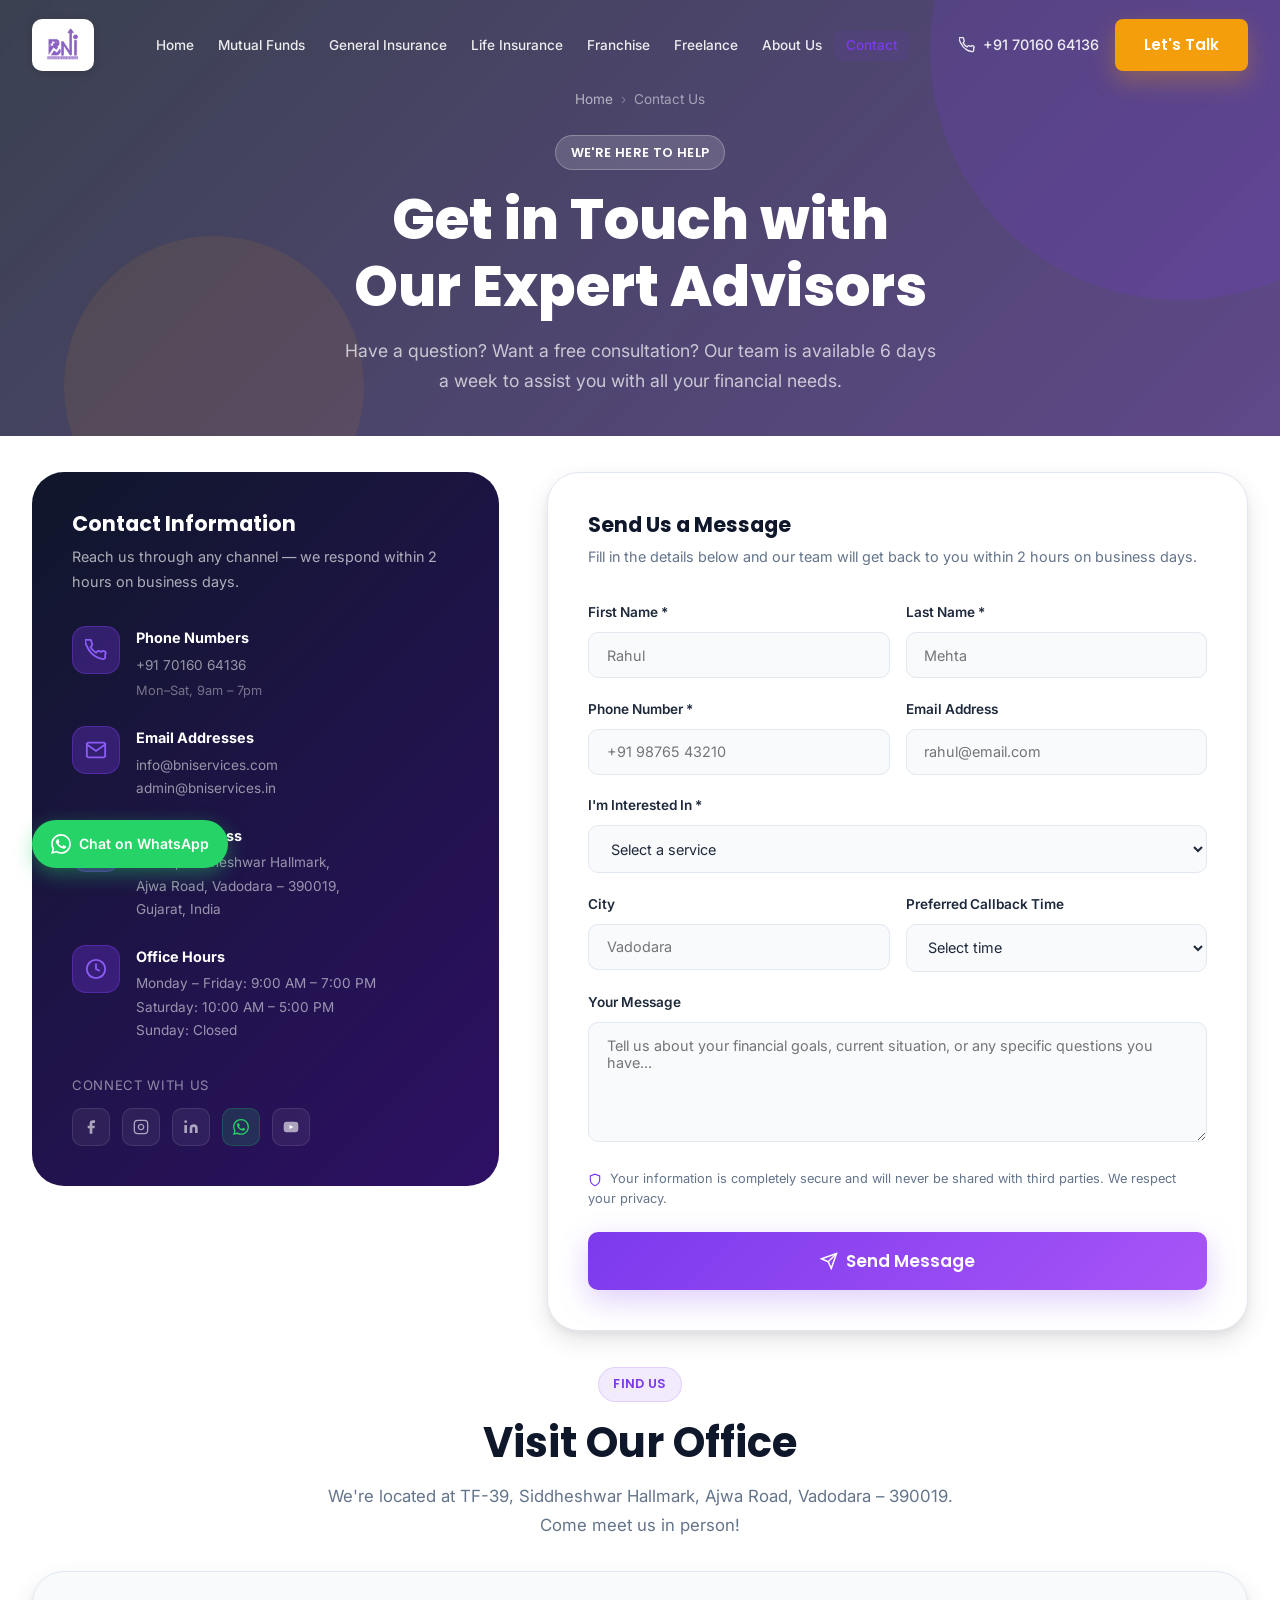
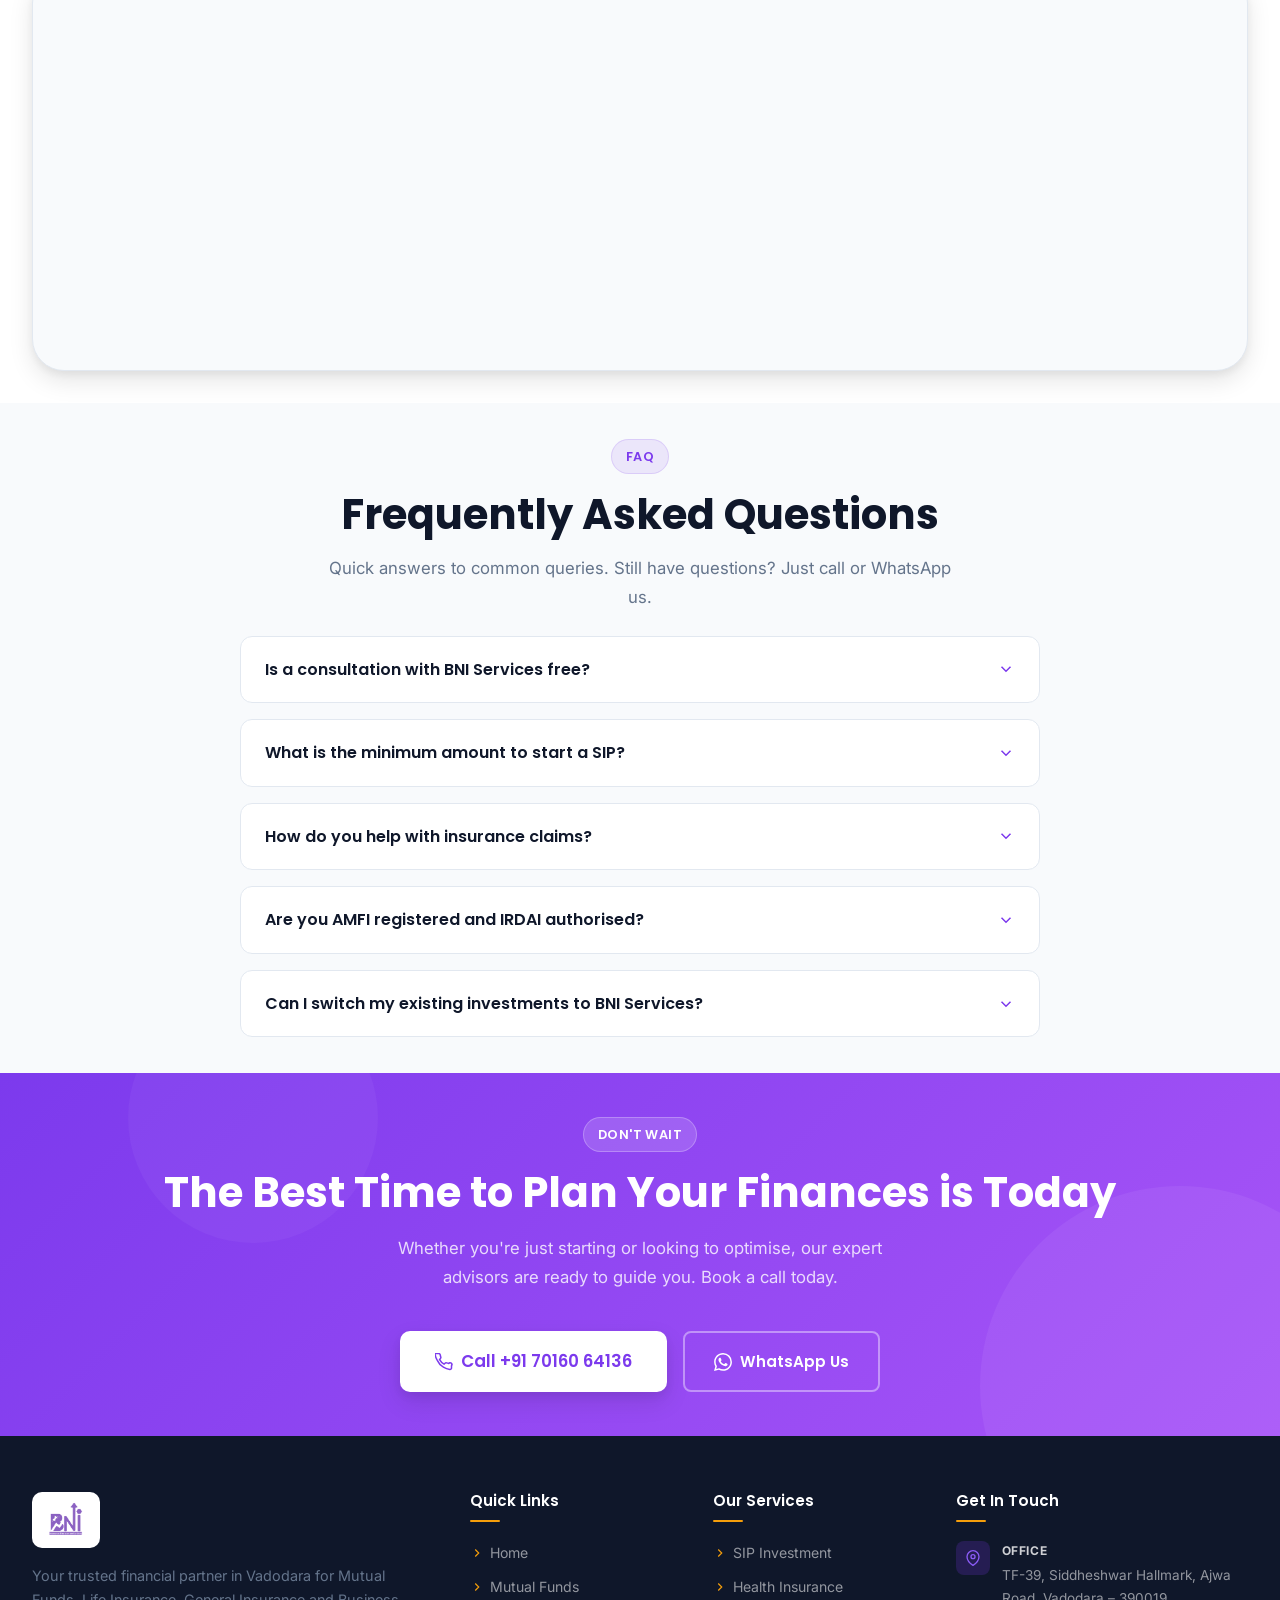
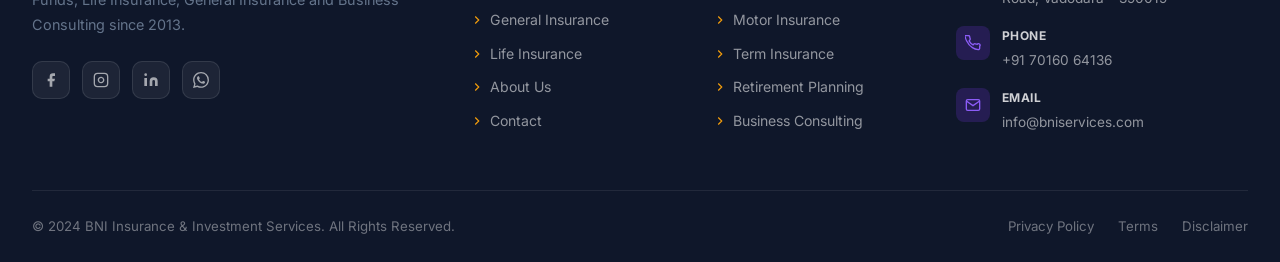
<file: contact.html>
<!DOCTYPE html>
<html lang="en">
<head>
  <meta charset="UTF-8" />
  <meta name="viewport" content="width=device-width, initial-scale=1.0" />
  <meta name="description" content="Contact BNI Services – Get in touch for a free financial consultation. Call, WhatsApp, or visit our Vadodara office." />
  <title>Contact Us – BNI Services</title>
  <link rel="stylesheet" href="css/style.css" />
</head>
<body>

<!-- Page Loader -->
<div class="page-loader" id="page-loader">
  <div class="loader-logo">
    <div class="loader-icon">BNI</div>
    <div class="loader-bar"></div>
  </div>
</div>

<!-- NAVBAR -->
<nav class="navbar" id="navbar">
  <div class="container">
    <div class="nav-inner">
      <a href="index.html" class="nav-logo"><img src="assets/bni-logo.png" alt="BNI Services" class="nav-logo-img" /></a>
      <ul class="nav-links">
        <li><a href="index.html">Home</a></li>
        <li><a href="mutual-fund.html">Mutual Funds</a></li>
        <li><a href="general-insurance.html">General Insurance</a></li>
        <li><a href="life-insurance.html">Life Insurance</a></li><li><a href="franchise.html">Franchise</a></li><li><a href="freelance.html">Freelance</a></li><li><a href="about.html">About Us</a></li>
        <li><a href="contact.html" class="active">Contact</a></li>
      </ul>
      <div class="nav-cta">
        <a href="tel:+917016064136" class="nav-phone">
          <svg viewBox="0 0 24 24" fill="none" stroke="currentColor" stroke-width="2"><path d="M22 16.92v3a2 2 0 01-2.18 2 19.79 19.79 0 01-8.63-3.07A19.5 19.5 0 013.07 9.81a19.79 19.79 0 01-3.07-8.63A2 2 0 012 .82h3a2 2 0 012 1.72c.127.96.361 1.903.7 2.81a2 2 0 01-.45 2.11L6.09 8.91a16 16 0 006 6l1.27-1.27a2 2 0 012.11-.45c.907.339 1.85.573 2.81.7A2 2 0 0122 16.92z"/></svg>
          +91 70160 64136
        </a>
        <a href="contact.html" class="btn btn-accent">Let's Talk</a>
      </div>
      <button class="hamburger" id="hamburger"><span></span><span></span><span></span></button>
    </div>
  </div>
</nav>
<div class="mobile-menu" id="mobile-menu">
  <a href="index.html">🏠 Home</a>
  <a href="mutual-fund.html">📈 Mutual Funds</a>
  <a href="general-insurance.html">🛡️ General Insurance</a>
  <a href="life-insurance.html">❤️ Life Insurance</a><a href="franchise.html">🏢 Franchise</a><a href="freelance.html">💼 Freelance</a><a href="about.html">ℹ️ About Us</a>
  <a href="contact.html">📞 Contact</a>
  <a href="contact.html" class="btn btn-primary">Let's Talk</a>
</div>

<!-- PAGE HERO -->
<section class="page-hero" style="background: linear-gradient(135deg, rgba(15,23,42,0.82) 0%, rgba(46,16,101,0.76) 100%), url('https://images.unsplash.com/photo-1556761175-4b46a572b786?auto=format&fit=crop&w=1600&q=60') center/cover no-repeat;">
  <div class="container">
    <div class="page-hero-content">
      <nav class="breadcrumb">
        <a href="index.html">Home</a>
        <span class="breadcrumb-sep">›</span>
        <span>Contact Us</span>
      </nav>
      <span class="badge badge-white">We're Here to Help</span>
      <h1>Get in Touch with<br />Our Expert Advisors</h1>
      <p>Have a question? Want a free consultation? Our team is available 6 days a week to assist you with all your financial needs.</p>
    </div>
  </div>
</section>

<!-- CONTACT SECTION -->
<section class="section">
  <div class="container">
    <div class="contact-grid">

      <!-- INFO CARD -->
      <div class="contact-info-card reveal-left">
        <h3>Contact Information</h3>
        <p>Reach us through any channel — we respond within 2 hours on business days.</p>

        <div class="contact-items">
          <div class="contact-item">
            <div class="ci-icon">
              <svg viewBox="0 0 24 24" fill="none" stroke="currentColor" stroke-width="2"><path d="M22 16.92v3a2 2 0 01-2.18 2 19.79 19.79 0 01-8.63-3.07A19.5 19.5 0 013.07 9.81a19.79 19.79 0 01-3.07-8.63A2 2 0 012 .82h3a2 2 0 012 1.72c.127.96.361 1.903.7 2.81a2 2 0 01-.45 2.11L6.09 8.91a16 16 0 006 6l1.27-1.27a2 2 0 012.11-.45c.907.339 1.85.573 2.81.7A2 2 0 0122 16.92z"/></svg>
            </div>
            <div class="ci-text">
              <strong>Phone Numbers</strong>
              <a href="tel:+917016064136">+91 70160 64136</a>
              <span style="font-size:0.8rem;color:rgba(255,255,255,0.4);margin-top:0.2rem;">Mon–Sat, 9am – 7pm</span>
            </div>
          </div>

          <div class="contact-item">
            <div class="ci-icon">
              <svg viewBox="0 0 24 24" fill="none" stroke="currentColor" stroke-width="2"><path d="M4 4h16c1.1 0 2 .9 2 2v12c0 1.1-.9 2-2 2H4c-1.1 0-2-.9-2-2V6c0-1.1.9-2 2-2z"/><polyline points="22,6 12,13 2,6"/></svg>
            </div>
            <div class="ci-text">
              <strong>Email Addresses</strong>
              <a href="mailto:info@bniservices.com">info@bniservices.com</a>
              <a href="mailto:admin@bniservices.in">admin@bniservices.in</a>
            </div>
          </div>

          <div class="contact-item">
            <div class="ci-icon">
              <svg viewBox="0 0 24 24" fill="none" stroke="currentColor" stroke-width="2"><path d="M21 10c0 7-9 13-9 13s-9-6-9-13a9 9 0 0118 0z"/><circle cx="12" cy="10" r="3"/></svg>
            </div>
            <div class="ci-text">
              <strong>Office Address</strong>
              <span>TF-39, Siddheshwar Hallmark,</span>
              <span>Ajwa Road, Vadodara – 390019,</span>
              <span>Gujarat, India</span>
            </div>
          </div>

          <div class="contact-item">
            <div class="ci-icon">
              <svg viewBox="0 0 24 24" fill="none" stroke="currentColor" stroke-width="2"><circle cx="12" cy="12" r="10"/><polyline points="12 6 12 12 16 14"/></svg>
            </div>
            <div class="ci-text">
              <strong>Office Hours</strong>
              <span>Monday – Friday: 9:00 AM – 7:00 PM</span>
              <span>Saturday: 10:00 AM – 5:00 PM</span>
              <span>Sunday: Closed</span>
            </div>
          </div>
        </div>

        <!-- Social links -->
        <div>
          <p style="font-size:0.82rem;color:rgba(255,255,255,0.5);margin-bottom:0.75rem;text-transform:uppercase;letter-spacing:0.05em;">Connect With Us</p>
          <div class="contact-social">
            <a href="#" class="social-link" aria-label="Facebook">
              <svg viewBox="0 0 24 24" fill="currentColor"><path d="M18 2h-3a5 5 0 00-5 5v3H7v4h3v8h4v-8h3l1-4h-4V7a1 1 0 011-1h3z"/></svg>
            </a>
            <a href="#" class="social-link" aria-label="Instagram">
              <svg viewBox="0 0 24 24" fill="none" stroke="currentColor" stroke-width="2"><rect x="2" y="2" width="20" height="20" rx="5"/><path d="M16 11.37A4 4 0 1112.63 8 4 4 0 0116 11.37z"/><line x1="17.5" y1="6.5" x2="17.51" y2="6.5"/></svg>
            </a>
            <a href="#" class="social-link" aria-label="LinkedIn">
              <svg viewBox="0 0 24 24" fill="currentColor"><path d="M16 8a6 6 0 016 6v7h-4v-7a2 2 0 00-2-2 2 2 0 00-2 2v7h-4v-7a6 6 0 016-6z"/><rect x="2" y="9" width="4" height="12"/><circle cx="4" cy="4" r="2"/></svg>
            </a>
            <a href="https://wa.me/917016064136" class="social-link" aria-label="WhatsApp" style="background:rgba(37,211,102,0.15);border-color:rgba(37,211,102,0.2);">
              <svg viewBox="0 0 24 24" fill="#25d366"><path d="M17.472 14.382c-.297-.149-1.758-.867-2.03-.967-.273-.099-.471-.148-.67.15-.197.297-.767.966-.94 1.164-.173.199-.347.223-.644.075-.297-.15-1.255-.463-2.39-1.475-.883-.788-1.48-1.761-1.653-2.059-.173-.297-.018-.458.13-.606.134-.133.298-.347.446-.52.149-.174.198-.298.298-.497.099-.198.05-.371-.025-.52-.075-.149-.669-1.612-.916-2.207-.242-.579-.487-.5-.669-.51-.173-.008-.371-.01-.57-.01-.198 0-.52.074-.792.372-.272.297-1.04 1.016-1.04 2.479 0 1.462 1.065 2.875 1.213 3.074.149.198 2.096 3.2 5.077 4.487.709.306 1.262.489 1.694.625.712.227 1.36.195 1.871.118.571-.085 1.758-.719 2.006-1.413.248-.694.248-1.289.173-1.413-.074-.124-.272-.198-.57-.347m-5.421 7.403h-.004a9.87 9.87 0 01-5.031-1.378l-.361-.214-3.741.982.998-3.648-.235-.374a9.86 9.86 0 01-1.51-5.26c.001-5.45 4.436-9.884 9.888-9.884 2.64 0 5.122 1.03 6.988 2.898a9.825 9.825 0 012.893 6.994c-.003 5.45-4.437 9.884-9.885 9.884m8.413-18.297A11.815 11.815 0 0012.05 0C5.495 0 .16 5.335.157 11.892c0 2.096.547 4.142 1.588 5.945L.057 24l6.305-1.654a11.882 11.882 0 005.683 1.448h.005c6.554 0 11.89-5.335 11.893-11.893a11.821 11.821 0 00-3.48-8.413z"/></svg>
            </a>
            <a href="#" class="social-link" aria-label="YouTube">
              <svg viewBox="0 0 24 24" fill="currentColor"><path d="M22.54 6.42a2.78 2.78 0 00-1.95-1.96C18.88 4 12 4 12 4s-6.88 0-8.59.46a2.78 2.78 0 00-1.95 1.96A29 29 0 001 12a29 29 0 00.46 5.58A2.78 2.78 0 003.41 19.6C5.12 20 12 20 12 20s6.88 0 8.59-.46a2.78 2.78 0 001.95-1.95A29 29 0 0023 12a29 29 0 00-.46-5.58z"/><polygon fill="white" points="9.75 15.02 15.5 12 9.75 8.98 9.75 15.02"/></svg>
            </a>
          </div>
        </div>
      </div>

      <!-- CONTACT FORM -->
      <div class="contact-form-card reveal-right">
        <h3>Send Us a Message</h3>
        <p>Fill in the details below and our team will get back to you within 2 hours on business days.</p>

        <form id="contact-form">
          <div class="form-row">
            <div class="form-group">
              <label>First Name *</label>
              <input type="text" placeholder="Rahul" required />
            </div>
            <div class="form-group">
              <label>Last Name *</label>
              <input type="text" placeholder="Mehta" required />
            </div>
          </div>

          <div class="form-row">
            <div class="form-group">
              <label>Phone Number *</label>
              <input type="tel" placeholder="+91 98765 43210" required />
            </div>
            <div class="form-group">
              <label>Email Address</label>
              <input type="email" placeholder="rahul@email.com" />
            </div>
          </div>

          <div class="form-group">
            <label>I'm Interested In *</label>
            <select required>
              <option value="" disabled selected>Select a service</option>
              <option>Mutual Fund Investment (SIP)</option>
              <option>Mutual Fund Investment (Lumpsum)</option>
              <option>Health Insurance</option>
              <option>Motor Insurance</option>
              <option>Home Insurance</option>
              <option>Term Life Insurance</option>
              <option>ULIP / Endowment Plan</option>
              <option>Retirement Planning</option>
              <option>Child Education Planning</option>
              <option>Business Consulting</option>
              <option>Portfolio Review</option>
              <option>General Query</option>
            </select>
          </div>

          <div class="form-row">
            <div class="form-group">
              <label>City</label>
              <input type="text" placeholder="Vadodara" />
            </div>
            <div class="form-group">
              <label>Preferred Callback Time</label>
              <select>
                <option value="" disabled selected>Select time</option>
                <option>9 AM – 12 PM (Morning)</option>
                <option>12 PM – 3 PM (Afternoon)</option>
                <option>3 PM – 6 PM (Evening)</option>
                <option>6 PM – 8 PM (Late Evening)</option>
                <option>Anytime</option>
              </select>
            </div>
          </div>

          <div class="form-group">
            <label>Your Message</label>
            <textarea placeholder="Tell us about your financial goals, current situation, or any specific questions you have..."></textarea>
          </div>

          <!-- Privacy note -->
          <p style="font-size:0.8rem;color:var(--gray);margin-bottom:1.5rem;line-height:1.5;">
            <svg width="14" height="14" viewBox="0 0 24 24" fill="none" stroke="var(--primary)" stroke-width="2" style="vertical-align:middle;margin-right:4px;"><path d="M12 22s8-4 8-10V5l-8-3-8 3v7c0 6 8 10 8 10z"/></svg>
            Your information is completely secure and will never be shared with third parties. We respect your privacy.
          </p>

          <button type="submit" class="btn btn-primary btn-lg" style="width:100%;justify-content:center;">
            <svg width="18" height="18" viewBox="0 0 24 24" fill="none" stroke="currentColor" stroke-width="2"><line x1="22" y1="2" x2="11" y2="13"/><polygon points="22 2 15 22 11 13 2 9 22 2"/></svg>
            Send Message
          </button>
        </form>

        <!-- Success state -->
        <div id="form-success" class="form-success">
          <div class="form-success-icon">
            <svg viewBox="0 0 24 24" fill="none" stroke="currentColor" stroke-width="2"><path d="M22 11.08V12a10 10 0 11-5.93-9.14"/><polyline points="22 4 12 14.01 9 11.01"/></svg>
          </div>
          <h3>Message Sent Successfully!</h3>
          <p>Thank you for reaching out. Our advisor will contact you within 2 hours on business days.</p>
          <div style="margin-top:1.5rem;padding:1rem;background:var(--bg);border-radius:10px;border:1px solid var(--border);font-size:0.85rem;color:var(--gray);">
            <strong style="display:block;color:var(--dark);margin-bottom:0.3rem;">For immediate assistance:</strong>
            <a href="tel:+917016064136" style="color:var(--primary);font-weight:600;">Call +91 70160 64136</a> &nbsp;|&nbsp;
            <a href="https://wa.me/917016064136" style="color:#25d366;font-weight:600;">WhatsApp Us</a>
          </div>
        </div>
      </div>
    </div>
  </div>
</section>

<!-- MAP SECTION -->
<section class="map-section">
  <div class="container">
    <div class="section-header reveal" style="margin-bottom:2rem;">
      <span class="badge">Find Us</span>
      <h2>Visit Our Office</h2>
      <p>We're located at TF-39, Siddheshwar Hallmark, Ajwa Road, Vadodara – 390019. Come meet us in person!</p>
    </div>

    <div class="map-wrap reveal">
      <!-- Embedded Google Map placeholder — Replace src with actual embed -->
      <iframe
        title="BNI Services Office Location"
        src="https://www.google.com/maps/embed?pb=!1m18!1m12!1m3!1d3691.5897369754374!2d73.16539427591905!3d22.32033484308044!2m3!1f0!2f0!3f0!3m2!1i1024!2i768!4f13.1!3m3!1m2!1s0x395fc5f60ec7aab5%3A0x96ef5c73f3a91bd9!2sSiddheshwar%20Hallmark!5e0!3m2!1sen!2sin!4v1700000000000!5m2!1sen!2sin"
        width="100%"
        height="100%"
        style="border:0;display:block;"
        allowfullscreen=""
        loading="lazy"
        referrerpolicy="no-referrer-when-downgrade">
      </iframe>
    </div>
  </div>
</section>

<!-- FAQ SECTION -->
<section class="section" style="background:var(--bg);">
  <div class="container">
    <div class="section-header reveal">
      <span class="badge">FAQ</span>
      <h2>Frequently Asked Questions</h2>
      <p>Quick answers to common queries. Still have questions? Just call or WhatsApp us.</p>
    </div>

    <div style="max-width:800px;margin:0 auto;display:flex;flex-direction:column;gap:1rem;">
      <div style="background:white;border-radius:var(--radius);border:1px solid var(--border);overflow:hidden;" class="reveal reveal-delay-1">
        <details style="cursor:pointer;">
          <summary style="padding:1.2rem 1.5rem;font-weight:600;font-family:var(--font-heading);color:var(--dark);list-style:none;display:flex;justify-content:space-between;align-items:center;">
            Is a consultation with BNI Services free?
            <svg width="18" height="18" viewBox="0 0 24 24" fill="none" stroke="var(--primary)" stroke-width="2"><polyline points="6 9 12 15 18 9"/></svg>
          </summary>
          <div style="padding:0 1.5rem 1.2rem;color:var(--gray);font-size:0.92rem;line-height:1.7;">
            Yes, absolutely! Our initial consultation is completely free with no obligation. We believe every individual deserves access to proper financial guidance, which is why we offer a no-cost, no-commitment advisory session.
          </div>
        </details>
      </div>

      <div style="background:white;border-radius:var(--radius);border:1px solid var(--border);overflow:hidden;" class="reveal reveal-delay-2">
        <details>
          <summary style="padding:1.2rem 1.5rem;font-weight:600;font-family:var(--font-heading);color:var(--dark);list-style:none;display:flex;justify-content:space-between;align-items:center;cursor:pointer;">
            What is the minimum amount to start a SIP?
            <svg width="18" height="18" viewBox="0 0 24 24" fill="none" stroke="var(--primary)" stroke-width="2"><polyline points="6 9 12 15 18 9"/></svg>
          </summary>
          <div style="padding:0 1.5rem 1.2rem;color:var(--gray);font-size:0.92rem;line-height:1.7;">
            You can start a Systematic Investment Plan (SIP) with as little as ₹100 to ₹500 per month, depending on the mutual fund. We help you choose the right fund and amount based on your income and financial goals.
          </div>
        </details>
      </div>

      <div style="background:white;border-radius:var(--radius);border:1px solid var(--border);overflow:hidden;" class="reveal reveal-delay-3">
        <details>
          <summary style="padding:1.2rem 1.5rem;font-weight:600;font-family:var(--font-heading);color:var(--dark);list-style:none;display:flex;justify-content:space-between;align-items:center;cursor:pointer;">
            How do you help with insurance claims?
            <svg width="18" height="18" viewBox="0 0 24 24" fill="none" stroke="var(--primary)" stroke-width="2"><polyline points="6 9 12 15 18 9"/></svg>
          </summary>
          <div style="padding:0 1.5rem 1.2rem;color:var(--gray);font-size:0.92rem;line-height:1.7;">
            We provide end-to-end claim support — from intimating the insurer and gathering documents to following up until the claim is settled. We represent you and ensure you receive the full benefit you're entitled to. Our 98% claim success rate speaks for itself.
          </div>
        </details>
      </div>

      <div style="background:white;border-radius:var(--radius);border:1px solid var(--border);overflow:hidden;" class="reveal reveal-delay-4">
        <details>
          <summary style="padding:1.2rem 1.5rem;font-weight:600;font-family:var(--font-heading);color:var(--dark);list-style:none;display:flex;justify-content:space-between;align-items:center;cursor:pointer;">
            Are you AMFI registered and IRDAI authorised?
            <svg width="18" height="18" viewBox="0 0 24 24" fill="none" stroke="var(--primary)" stroke-width="2"><polyline points="6 9 12 15 18 9"/></svg>
          </summary>
          <div style="padding:0 1.5rem 1.2rem;color:var(--gray);font-size:0.92rem;line-height:1.7;">
            Yes! BNI Services is AMFI (Association of Mutual Funds in India) registered for mutual fund advisory and IRDAI (Insurance Regulatory and Development Authority of India) authorised for selling and servicing insurance policies. All our advisors hold valid certifications.
          </div>
        </details>
      </div>

      <div style="background:white;border-radius:var(--radius);border:1px solid var(--border);overflow:hidden;" class="reveal reveal-delay-1">
        <details>
          <summary style="padding:1.2rem 1.5rem;font-weight:600;font-family:var(--font-heading);color:var(--dark);list-style:none;display:flex;justify-content:space-between;align-items:center;cursor:pointer;">
            Can I switch my existing investments to BNI Services?
            <svg width="18" height="18" viewBox="0 0 24 24" fill="none" stroke="var(--primary)" stroke-width="2"><polyline points="6 9 12 15 18 9"/></svg>
          </summary>
          <div style="padding:0 1.5rem 1.2rem;color:var(--gray);font-size:0.92rem;line-height:1.7;">
            Absolutely. We can review your existing mutual fund portfolio, insurance policies, and financial plan — and help you optimize or transfer them. Portfolio transfers are generally seamless and often come with no additional cost.
          </div>
        </details>
      </div>
    </div>
  </div>
</section>

<!-- CTA -->
<section class="cta-section">
  <div class="container">
    <div class="cta-inner reveal">
      <span class="badge badge-white">Don't Wait</span>
      <h2>The Best Time to Plan Your Finances is Today</h2>
      <p>Whether you're just starting or looking to optimise, our expert advisors are ready to guide you. Book a call today.</p>
      <div class="cta-actions">
        <a href="tel:+917016064136" class="btn btn-white btn-lg">
          <svg width="18" height="18" viewBox="0 0 24 24" fill="none" stroke="currentColor" stroke-width="2"><path d="M22 16.92v3a2 2 0 01-2.18 2 19.79 19.79 0 01-8.63-3.07A19.5 19.5 0 013.07 9.81a19.79 19.79 0 01-3.07-8.63A2 2 0 012 .82h3a2 2 0 012 1.72c.127.96.361 1.903.7 2.81a2 2 0 01-.45 2.11L6.09 8.91a16 16 0 006 6l1.27-1.27a2 2 0 012.11-.45c.907.339 1.85.573 2.81.7A2 2 0 0122 16.92z"/></svg>
          Call +91 70160 64136
        </a>
        <a href="https://wa.me/917016064136" class="btn btn-outline" style="border-color:rgba(255,255,255,0.4);color:white;" target="_blank">
          <svg width="18" height="18" viewBox="0 0 24 24" fill="currentColor"><path d="M17.472 14.382c-.297-.149-1.758-.867-2.03-.967-.273-.099-.471-.148-.67.15-.197.297-.767.966-.94 1.164-.173.199-.347.223-.644.075-.297-.15-1.255-.463-2.39-1.475-.883-.788-1.48-1.761-1.653-2.059-.173-.297-.018-.458.13-.606.134-.133.298-.347.446-.52.149-.174.198-.298.298-.497.099-.198.05-.371-.025-.52-.075-.149-.669-1.612-.916-2.207-.242-.579-.487-.5-.669-.51-.173-.008-.371-.01-.57-.01-.198 0-.52.074-.792.372-.272.297-1.04 1.016-1.04 2.479 0 1.462 1.065 2.875 1.213 3.074.149.198 2.096 3.2 5.077 4.487.709.306 1.262.489 1.694.625.712.227 1.36.195 1.871.118.571-.085 1.758-.719 2.006-1.413.248-.694.248-1.289.173-1.413-.074-.124-.272-.198-.57-.347m-5.421 7.403h-.004a9.87 9.87 0 01-5.031-1.378l-.361-.214-3.741.982.998-3.648-.235-.374a9.86 9.86 0 01-1.51-5.26c.001-5.45 4.436-9.884 9.888-9.884 2.64 0 5.122 1.03 6.988 2.898a9.825 9.825 0 012.893 6.994c-.003 5.45-4.437 9.884-9.885 9.884m8.413-18.297A11.815 11.815 0 0012.05 0C5.495 0 .16 5.335.157 11.892c0 2.096.547 4.142 1.588 5.945L.057 24l6.305-1.654a11.882 11.882 0 005.683 1.448h.005c6.554 0 11.89-5.335 11.893-11.893a11.821 11.821 0 00-3.48-8.413z"/></svg>
          WhatsApp Us
        </a>
      </div>
    </div>
  </div>
</section>

<!-- FOOTER -->
<footer class="footer">
  <div class="container">
    <div class="footer-grid">
      <div class="footer-brand">
        <img src="assets/bni-logo.png" alt="BNI Services" class="footer-logo-img" />
        <p>Your trusted financial partner in Vadodara for Mutual Funds, Life Insurance, General Insurance and Business Consulting since 2013.</p>
        <div class="footer-social">
          <a href="#" class="social-link"><svg viewBox="0 0 24 24" fill="currentColor"><path d="M18 2h-3a5 5 0 00-5 5v3H7v4h3v8h4v-8h3l1-4h-4V7a1 1 0 011-1h3z"/></svg></a>
          <a href="#" class="social-link"><svg viewBox="0 0 24 24" fill="none" stroke="currentColor" stroke-width="2"><rect x="2" y="2" width="20" height="20" rx="5"/><path d="M16 11.37A4 4 0 1112.63 8 4 4 0 0116 11.37z"/><line x1="17.5" y1="6.5" x2="17.51" y2="6.5"/></svg></a>
          <a href="#" class="social-link"><svg viewBox="0 0 24 24" fill="currentColor"><path d="M16 8a6 6 0 016 6v7h-4v-7a2 2 0 00-2-2 2 2 0 00-2 2v7h-4v-7a6 6 0 016-6z"/><rect x="2" y="9" width="4" height="12"/><circle cx="4" cy="4" r="2"/></svg></a>
          <a href="https://wa.me/917016064136" class="social-link"><svg viewBox="0 0 24 24" fill="currentColor"><path d="M17.472 14.382c-.297-.149-1.758-.867-2.03-.967-.273-.099-.471-.148-.67.15-.197.297-.767.966-.94 1.164-.173.199-.347.223-.644.075-.297-.15-1.255-.463-2.39-1.475-.883-.788-1.48-1.761-1.653-2.059-.173-.297-.018-.458.13-.606.134-.133.298-.347.446-.52.149-.174.198-.298.298-.497.099-.198.05-.371-.025-.52-.075-.149-.669-1.612-.916-2.207-.242-.579-.487-.5-.669-.51-.173-.008-.371-.01-.57-.01-.198 0-.52.074-.792.372-.272.297-1.04 1.016-1.04 2.479 0 1.462 1.065 2.875 1.213 3.074.149.198 2.096 3.2 5.077 4.487.709.306 1.262.489 1.694.625.712.227 1.36.195 1.871.118.571-.085 1.758-.719 2.006-1.413.248-.694.248-1.289.173-1.413-.074-.124-.272-.198-.57-.347m-5.421 7.403h-.004a9.87 9.87 0 01-5.031-1.378l-.361-.214-3.741.982.998-3.648-.235-.374a9.86 9.86 0 01-1.51-5.26c.001-5.45 4.436-9.884 9.888-9.884 2.64 0 5.122 1.03 6.988 2.898a9.825 9.825 0 012.893 6.994c-.003 5.45-4.437 9.884-9.885 9.884m8.413-18.297A11.815 11.815 0 0012.05 0C5.495 0 .16 5.335.157 11.892c0 2.096.547 4.142 1.588 5.945L.057 24l6.305-1.654a11.882 11.882 0 005.683 1.448h.005c6.554 0 11.89-5.335 11.893-11.893a11.821 11.821 0 00-3.48-8.413z"/></svg></a>
        </div>
      </div>
      <div class="footer-col">
        <h4>Quick Links</h4>
        <ul class="footer-links">
          <li><a href="index.html"><svg viewBox="0 0 24 24" fill="none" stroke="currentColor" stroke-width="2"><path d="M9 18l6-6-6-6"/></svg>Home</a></li>
          <li><a href="mutual-fund.html"><svg viewBox="0 0 24 24" fill="none" stroke="currentColor" stroke-width="2"><path d="M9 18l6-6-6-6"/></svg>Mutual Funds</a></li>
          <li><a href="general-insurance.html"><svg viewBox="0 0 24 24" fill="none" stroke="currentColor" stroke-width="2"><path d="M9 18l6-6-6-6"/></svg>General Insurance</a></li>
          <li><a href="life-insurance.html"><svg viewBox="0 0 24 24" fill="none" stroke="currentColor" stroke-width="2"><path d="M9 18l6-6-6-6"/></svg>Life Insurance</a></li>
          <li><a href="about.html"><svg viewBox="0 0 24 24" fill="none" stroke="currentColor" stroke-width="2"><path d="M9 18l6-6-6-6"/></svg>About Us</a></li>
          <li><a href="contact.html"><svg viewBox="0 0 24 24" fill="none" stroke="currentColor" stroke-width="2"><path d="M9 18l6-6-6-6"/></svg>Contact</a></li>
        </ul>
      </div>
      <div class="footer-col">
        <h4>Our Services</h4>
        <ul class="footer-links">
          <li><a href="mutual-fund.html"><svg viewBox="0 0 24 24" fill="none" stroke="currentColor" stroke-width="2"><path d="M9 18l6-6-6-6"/></svg>SIP Investment</a></li>
          <li><a href="general-insurance.html"><svg viewBox="0 0 24 24" fill="none" stroke="currentColor" stroke-width="2"><path d="M9 18l6-6-6-6"/></svg>Health Insurance</a></li>
          <li><a href="general-insurance.html"><svg viewBox="0 0 24 24" fill="none" stroke="currentColor" stroke-width="2"><path d="M9 18l6-6-6-6"/></svg>Motor Insurance</a></li>
          <li><a href="life-insurance.html"><svg viewBox="0 0 24 24" fill="none" stroke="currentColor" stroke-width="2"><path d="M9 18l6-6-6-6"/></svg>Term Insurance</a></li>
          <li><a href="life-insurance.html"><svg viewBox="0 0 24 24" fill="none" stroke="currentColor" stroke-width="2"><path d="M9 18l6-6-6-6"/></svg>Retirement Planning</a></li>
          <li><a href="contact.html"><svg viewBox="0 0 24 24" fill="none" stroke="currentColor" stroke-width="2"><path d="M9 18l6-6-6-6"/></svg>Business Consulting</a></li>
        </ul>
      </div>
      <div class="footer-col">
        <h4>Get In Touch</h4>
        <div class="footer-contact-item">
          <div class="footer-contact-icon"><svg viewBox="0 0 24 24" fill="none" stroke="currentColor" stroke-width="2"><path d="M21 10c0 7-9 13-9 13s-9-6-9-13a9 9 0 0118 0z"/><circle cx="12" cy="10" r="3"/></svg></div>
          <div class="footer-contact-text"><strong>Office</strong><span>TF-39, Siddheshwar Hallmark, Ajwa Road, Vadodara – 390019</span></div>
        </div>
        <div class="footer-contact-item">
          <div class="footer-contact-icon"><svg viewBox="0 0 24 24" fill="none" stroke="currentColor" stroke-width="2"><path d="M22 16.92v3a2 2 0 01-2.18 2 19.79 19.79 0 01-8.63-3.07A19.5 19.5 0 013.07 9.81a19.79 19.79 0 01-3.07-8.63A2 2 0 012 .82h3a2 2 0 012 1.72c.127.96.361 1.903.7 2.81a2 2 0 01-.45 2.11L6.09 8.91a16 16 0 006 6l1.27-1.27a2 2 0 012.11-.45c.907.339 1.85.573 2.81.7A2 2 0 0122 16.92z"/></svg></div>
          <div class="footer-contact-text"><strong>Phone</strong><a href="tel:+917016064136">+91 70160 64136</a></div>
        </div>
        <div class="footer-contact-item">
          <div class="footer-contact-icon"><svg viewBox="0 0 24 24" fill="none" stroke="currentColor" stroke-width="2"><path d="M4 4h16c1.1 0 2 .9 2 2v12c0 1.1-.9 2-2 2H4c-1.1 0-2-.9-2-2V6c0-1.1.9-2 2-2z"/><polyline points="22,6 12,13 2,6"/></svg></div>
          <div class="footer-contact-text"><strong>Email</strong><a href="mailto:info@bniservices.com">info@bniservices.com</a></div>
        </div>
      </div>
    </div>
    <div class="footer-bottom">
      <p>© 2024 BNI Insurance &amp; Investment Services. All Rights Reserved.</p>
      <div class="footer-bottom-links"><a href="#">Privacy Policy</a><a href="#">Terms</a><a href="#">Disclaimer</a></div>
    </div>
  </div>
</footer>

<button class="back-to-top" id="back-to-top"><svg viewBox="0 0 24 24" fill="none" stroke="currentColor" stroke-width="2.5"><polyline points="18 15 12 9 6 15"/></svg></button>
<div class="whatsapp-float"><a href="https://wa.me/917016064136" target="_blank"><svg viewBox="0 0 24 24" fill="currentColor"><path d="M17.472 14.382c-.297-.149-1.758-.867-2.03-.967-.273-.099-.471-.148-.67.15-.197.297-.767.966-.94 1.164-.173.199-.347.223-.644.075-.297-.15-1.255-.463-2.39-1.475-.883-.788-1.48-1.761-1.653-2.059-.173-.297-.018-.458.13-.606.134-.133.298-.347.446-.52.149-.174.198-.298.298-.497.099-.198.05-.371-.025-.52-.075-.149-.669-1.612-.916-2.207-.242-.579-.487-.5-.669-.51-.173-.008-.371-.01-.57-.01-.198 0-.52.074-.792.372-.272.297-1.04 1.016-1.04 2.479 0 1.462 1.065 2.875 1.213 3.074.149.198 2.096 3.2 5.077 4.487.709.306 1.262.489 1.694.625.712.227 1.36.195 1.871.118.571-.085 1.758-.719 2.006-1.413.248-.694.248-1.289.173-1.413-.074-.124-.272-.198-.57-.347m-5.421 7.403h-.004a9.87 9.87 0 01-5.031-1.378l-.361-.214-3.741.982.998-3.648-.235-.374a9.86 9.86 0 01-1.51-5.26c.001-5.45 4.436-9.884 9.888-9.884 2.64 0 5.122 1.03 6.988 2.898a9.825 9.825 0 012.893 6.994c-.003 5.45-4.437 9.884-9.885 9.884m8.413-18.297A11.815 11.815 0 0012.05 0C5.495 0 .16 5.335.157 11.892c0 2.096.547 4.142 1.588 5.945L.057 24l6.305-1.654a11.882 11.882 0 005.683 1.448h.005c6.554 0 11.89-5.335 11.893-11.893a11.821 11.821 0 00-3.48-8.413z"/></svg>Chat on WhatsApp</a></div>
<script src="js/main.js"></script>
</body>
</html>
</file>
<file: css/style.css>
/* ========================================
   BNI Services - Premium CSS Stylesheet
   ======================================== */

/* --- Google Fonts Import --- */
@import url('https://fonts.googleapis.com/css2?family=Poppins:wght@300;400;500;600;700;800;900&family=Inter:wght@300;400;500;600;700&display=swap');

/* --- CSS Custom Properties --- */
:root {
  --primary: #7c3aed;
  --primary-dark: #6d28d9;
  --primary-light: #8b5cf6;
  --accent: #f59e0b;
  --accent-dark: #d97706;
  --secondary: #0891b2;
  --dark: #0f172a;
  --dark-2: #1e293b;
  --dark-3: #334155;
  --gray: #64748b;
  --gray-light: #94a3b8;
  --border: #e2e8f0;
  --bg: #f8fafc;
  --white: #ffffff;
  --success: #10b981;
  --gradient-primary: linear-gradient(135deg, #7c3aed 0%, #a855f7 100%);
  --gradient-dark: linear-gradient(135deg, #0f172a 0%, #2e1065 100%);
  --gradient-accent: linear-gradient(135deg, #f59e0b 0%, #ef4444 100%);
  --shadow-sm: 0 1px 3px rgba(0,0,0,0.08), 0 1px 2px rgba(0,0,0,0.06);
  --shadow-md: 0 4px 6px rgba(0,0,0,0.07), 0 2px 4px rgba(0,0,0,0.06);
  --shadow-lg: 0 10px 25px rgba(0,0,0,0.1), 0 4px 10px rgba(0,0,0,0.06);
  --shadow-xl: 0 20px 50px rgba(0,0,0,0.15), 0 10px 20px rgba(0,0,0,0.08);
  --shadow-blue: 0 10px 30px rgba(124, 58, 237, 0.25);
  --radius-sm: 6px;
  --radius: 12px;
  --radius-lg: 20px;
  --radius-xl: 32px;
  --transition: all 0.3s cubic-bezier(0.4, 0, 0.2, 1);
  --transition-slow: all 0.5s cubic-bezier(0.4, 0, 0.2, 1);
  --font-heading: 'Poppins', sans-serif;
  --font-body: 'Inter', sans-serif;
}

/* --- Reset & Base --- */
*, *::before, *::after {
  margin: 0;
  padding: 0;
  box-sizing: border-box;
}

html {
  scroll-behavior: smooth;
  font-size: 16px;
}

body {
  font-family: var(--font-body);
  color: var(--dark-2);
  background: var(--white);
  line-height: 1.7;
  overflow-x: hidden;
  -webkit-font-smoothing: antialiased;
}

img { max-width: 100%; height: auto; display: block; }
a { text-decoration: none; color: inherit; transition: var(--transition); }
ul { list-style: none; }
button { cursor: pointer; font-family: var(--font-body); border: none; outline: none; }
input, textarea, select { font-family: var(--font-body); outline: none; }

/* --- Typography --- */
h1, h2, h3, h4, h5, h6 {
  font-family: var(--font-heading);
  font-weight: 700;
  line-height: 1.2;
  color: var(--dark);
}

h1 { font-size: clamp(2.2rem, 5vw, 3.5rem); font-weight: 800; }
h2 { font-size: clamp(1.8rem, 3.5vw, 2.6rem); }
h3 { font-size: clamp(1.2rem, 2.5vw, 1.6rem); }
h4 { font-size: 1.2rem; }
p { color: var(--gray); font-size: 1rem; }

/* --- Utility Classes --- */
.container {
  max-width: 1500px;
  margin: 0 auto;
  padding: 0 2rem;
}

.section {
  padding: 2.25rem 0;
}

.section-sm {
  padding: 1.75rem 0;
}

.text-center { text-align: center; }
.text-white { color: var(--white) !important; }
.text-accent { color: var(--accent); }
.text-primary { color: var(--primary); }

.badge {
  display: inline-flex;
  align-items: center;
  gap: 0.4rem;
  padding: 0.35rem 0.9rem;
  background: rgba(124, 58, 237, 0.1);
  color: var(--primary);
  border-radius: 50px;
  font-size: 0.8rem;
  font-weight: 600;
  font-family: var(--font-heading);
  letter-spacing: 0.03em;
  text-transform: uppercase;
  margin-bottom: 1rem;
  border: 1px solid rgba(124, 58, 237, 0.15);
}

.badge-accent {
  background: rgba(245, 158, 11, 0.1);
  color: var(--accent-dark);
  border-color: rgba(245, 158, 11, 0.2);
}

.badge-white {
  background: rgba(255,255,255,0.15);
  color: var(--white);
  border-color: rgba(255,255,255,0.25);
}

.section-header {
  max-width: 640px;
  margin: 0 auto 1.5rem;
  text-align: center;
}

.section-header p {
  font-size: 1.05rem;
  margin-top: 0.9rem;
  color: var(--gray);
}

/* --- Buttons --- */
.btn {
  display: inline-flex;
  align-items: center;
  gap: 0.5rem;
  padding: 0.8rem 1.8rem;
  border-radius: 8px;
  font-size: 0.95rem;
  font-weight: 600;
  font-family: var(--font-heading);
  transition: var(--transition);
  white-space: nowrap;
  cursor: pointer;
}

.btn-primary {
  background: var(--gradient-primary);
  color: var(--white);
  box-shadow: var(--shadow-blue);
}

.btn-primary:hover {
  transform: translateY(-2px);
  box-shadow: 0 15px 35px rgba(124, 58, 237, 0.4);
}

.btn-outline {
  background: transparent;
  color: var(--primary);
  border: 2px solid var(--primary);
}

.btn-outline:hover {
  background: var(--primary);
  color: var(--white);
  transform: translateY(-2px);
}

.btn-white {
  background: var(--white);
  color: var(--primary);
  box-shadow: var(--shadow-lg);
}

.btn-white:hover {
  background: var(--primary);
  color: var(--white);
  transform: translateY(-2px);
}

.btn-accent {
  background: var(--accent);
  color: var(--white);
  box-shadow: 0 10px 25px rgba(245, 158, 11, 0.3);
}

.btn-accent:hover {
  background: var(--accent-dark);
  transform: translateY(-2px);
  box-shadow: 0 15px 35px rgba(245, 158, 11, 0.45);
}

.btn-lg {
  padding: 1rem 2.2rem;
  font-size: 1.05rem;
  border-radius: 10px;
}

/* ==============================
   NAVBAR
   ============================== */
.navbar {
  position: fixed;
  top: 0;
  left: 0;
  right: 0;
  z-index: 1000;
  padding: 1.2rem 0;
  transition: var(--transition-slow);
  background: transparent;
}

.navbar.scrolled {
  background: rgba(255, 255, 255, 0.97);
  backdrop-filter: blur(20px);
  -webkit-backdrop-filter: blur(20px);
  box-shadow: 0 2px 20px rgba(0,0,0,0.1);
  padding: 0.85rem 0;
}

.nav-inner {
  display: flex;
  align-items: center;
  justify-content: space-between;
  gap: 1.25rem;
}

.nav-logo {
  display: flex;
  align-items: center;
  text-decoration: none;
  flex-shrink: 0;
}

.nav-logo-img {
  height: 52px;
  width: auto;
  display: block;
  background: var(--white);
  padding: 5px 10px;
  border-radius: 10px;
  box-shadow: 0 2px 10px rgba(0,0,0,0.15);
  transition: var(--transition);
}

.nav-logo-img:hover {
  box-shadow: 0 4px 16px rgba(124, 58, 237, 0.25);
  transform: translateY(-1px);
}

.nav-links {
  display: flex;
  align-items: center;
  gap: 0.1rem;
}

.nav-links a {
  padding: 0.45rem 0.7rem;
  border-radius: 8px;
  font-size: 0.85rem;
  font-weight: 500;
  color: rgba(255,255,255,0.9);
  transition: var(--transition);
  position: relative;
  white-space: nowrap;
}

.navbar.scrolled .nav-links a {
  color: var(--dark-3);
}

.nav-links a:hover,
.nav-links a.active {
  color: var(--primary);
  background: rgba(124, 58, 237, 0.08);
}

.navbar:not(.scrolled) .nav-links a:hover {
  color: var(--white);
  background: rgba(255,255,255,0.1);
}

.nav-cta {
  display: flex;
  align-items: center;
  gap: 1rem;
}

.nav-phone {
  display: flex;
  align-items: center;
  gap: 0.5rem;
  color: rgba(255,255,255,0.9);
  font-size: 0.9rem;
  font-weight: 500;
  white-space: nowrap;
}

.navbar.scrolled .nav-phone {
  color: var(--dark-3);
}

.nav-phone svg {
  width: 16px;
  height: 16px;
  flex-shrink: 0;
}

.hamburger {
  display: none;
  flex-direction: column;
  gap: 5px;
  cursor: pointer;
  padding: 4px;
  background: none;
}

.hamburger span {
  display: block;
  width: 24px;
  height: 2.5px;
  background: var(--white);
  border-radius: 3px;
  transition: var(--transition);
}

.navbar.scrolled .hamburger span {
  background: var(--dark);
}

.hamburger.open span:nth-child(1) { transform: translateY(7.5px) rotate(45deg); }
.hamburger.open span:nth-child(2) { opacity: 0; transform: scaleX(0); }
.hamburger.open span:nth-child(3) { transform: translateY(-7.5px) rotate(-45deg); }

/* Mobile Menu */
.mobile-menu {
  display: none;
  position: fixed;
  top: 0;
  left: 0;
  right: 0;
  bottom: 0;
  background: var(--white);
  z-index: 999;
  padding: 6rem 2rem 2rem;
  flex-direction: column;
  gap: 0.5rem;
  overflow-y: auto;
  transform: translateX(100%);
  transition: transform 0.4s cubic-bezier(0.4, 0, 0.2, 1);
}

.mobile-menu.open {
  transform: translateX(0);
}

.mobile-menu a {
  display: block;
  padding: 1rem 1.2rem;
  border-radius: var(--radius);
  font-size: 1.05rem;
  font-weight: 500;
  color: var(--dark-2);
  border-bottom: 1px solid var(--border);
  transition: var(--transition);
}

.mobile-menu a:hover {
  background: var(--bg);
  color: var(--primary);
  padding-left: 1.6rem;
}

.mobile-menu .btn {
  margin-top: 1rem;
  justify-content: center;
  width: 100%;
}

/* ==============================
   HERO SECTION
   ============================== */
.hero {
  position: relative;
  min-height: 100vh;
  display: flex;
  align-items: center;
  overflow: hidden;
  background: var(--gradient-dark);
}

.hero-bg {
  position: absolute;
  inset: 0;
  overflow: hidden;
  z-index: 0;
}

.hero-bg-circle {
  position: absolute;
  border-radius: 50%;
  opacity: 0.08;
  background: var(--white);
  animation: float-circle 8s ease-in-out infinite;
}

.hero-bg-circle:nth-child(1) {
  width: 600px;
  height: 600px;
  top: -200px;
  right: -100px;
  animation-delay: 0s;
}

.hero-bg-circle:nth-child(2) {
  width: 400px;
  height: 400px;
  bottom: -100px;
  left: -100px;
  animation-delay: 3s;
  opacity: 0.05;
}

.hero-bg-circle:nth-child(3) {
  width: 200px;
  height: 200px;
  top: 40%;
  left: 40%;
  animation-delay: 1.5s;
  opacity: 0.06;
}

.hero-grid-overlay {
  position: absolute;
  inset: 0;
  background-image:
    linear-gradient(rgba(255,255,255,0.03) 1px, transparent 1px),
    linear-gradient(90deg, rgba(255,255,255,0.03) 1px, transparent 1px);
  background-size: 60px 60px;
}

.hero-gradient-orb {
  position: absolute;
  width: 700px;
  height: 700px;
  border-radius: 50%;
  background: radial-gradient(circle, rgba(124,58,237,0.4) 0%, transparent 70%);
  right: -200px;
  top: -100px;
  animation: pulse-orb 6s ease-in-out infinite;
}

@keyframes float-circle {
  0%, 100% { transform: translateY(0) scale(1); }
  50% { transform: translateY(-30px) scale(1.05); }
}

@keyframes pulse-orb {
  0%, 100% { opacity: 0.6; transform: scale(1); }
  50% { opacity: 1; transform: scale(1.1); }
}

.hero-content {
  position: relative;
  z-index: 2;
  display: grid;
  grid-template-columns: 1fr 1fr;
  gap: 3rem;
  align-items: center;
  padding: 5rem 0 2.5rem;
}

.hero-text { }

.hero-text .badge {
  animation: fadeInUp 0.6s ease both;
}

.hero-text h1 {
  color: var(--white);
  margin-bottom: 1.2rem;
  animation: fadeInUp 0.6s 0.1s ease both;
  line-height: 1.15;
}

.hero-text h1 span {
  background: linear-gradient(135deg, var(--accent), #fbbf24);
  -webkit-background-clip: text;
  -webkit-text-fill-color: transparent;
  background-clip: text;
}

.hero-text p {
  color: rgba(255,255,255,0.75);
  font-size: 1.1rem;
  margin-bottom: 2rem;
  animation: fadeInUp 0.6s 0.2s ease both;
  max-width: 480px;
}

.hero-actions {
  display: flex;
  gap: 1rem;
  flex-wrap: wrap;
  animation: fadeInUp 0.6s 0.3s ease both;
}

.hero-trust {
  margin-top: 1.5rem;
  display: flex;
  align-items: center;
  gap: 1.5rem;
  animation: fadeInUp 0.6s 0.4s ease both;
}

.hero-trust-item {
  display: flex;
  align-items: center;
  gap: 0.5rem;
  color: rgba(255,255,255,0.7);
  font-size: 0.85rem;
}

.hero-trust-item svg {
  color: var(--success);
  flex-shrink: 0;
}

.hero-visual {
  position: relative;
  animation: fadeInRight 0.8s 0.2s ease both;
}

.hero-cards-stack {
  position: relative;
  height: 420px;
}

.hero-card {
  position: absolute;
  background: rgba(255,255,255,0.07);
  backdrop-filter: blur(20px);
  -webkit-backdrop-filter: blur(20px);
  border: 1px solid rgba(255,255,255,0.12);
  border-radius: var(--radius-lg);
  padding: 1.5rem;
  transition: var(--transition-slow);
}

.hero-card-main {
  width: 300px;
  top: 0;
  left: 50%;
  transform: translateX(-50%);
  z-index: 3;
  animation: float-card 5s ease-in-out infinite;
}

.hero-card-sec {
  width: 240px;
  bottom: 20px;
  right: 0;
  z-index: 2;
  animation: float-card 5s 1.5s ease-in-out infinite;
  background: rgba(124,58,237,0.2);
}

.hero-card-ter {
  width: 200px;
  bottom: 40px;
  left: 0;
  z-index: 2;
  animation: float-card 5s 3s ease-in-out infinite;
  background: rgba(245,158,11,0.15);
}

@keyframes float-card {
  0%, 100% { transform: translateY(0); }
  50% { transform: translateY(-12px); }
}

.hero-card-main { animation: float-card-center 5s ease-in-out infinite; }
@keyframes float-card-center {
  0%, 100% { transform: translateX(-50%) translateY(0); }
  50% { transform: translateX(-50%) translateY(-12px); }
}

.hero-card-label {
  font-size: 0.7rem;
  text-transform: uppercase;
  letter-spacing: 0.1em;
  color: rgba(255,255,255,0.5);
  font-weight: 600;
  margin-bottom: 0.5rem;
}

.hero-card-value {
  font-size: 1.8rem;
  font-weight: 800;
  color: var(--white);
  font-family: var(--font-heading);
  line-height: 1;
}

.hero-card-sub {
  font-size: 0.8rem;
  color: rgba(255,255,255,0.6);
  margin-top: 0.3rem;
}

.hero-card-icon {
  width: 42px;
  height: 42px;
  border-radius: 10px;
  background: var(--gradient-primary);
  display: flex;
  align-items: center;
  justify-content: center;
  margin-bottom: 0.8rem;
  box-shadow: var(--shadow-blue);
}

.hero-card-icon svg {
  width: 20px;
  height: 20px;
  color: white;
}

.hero-stat-pill {
  display: inline-flex;
  align-items: center;
  gap: 0.4rem;
  background: rgba(16, 185, 129, 0.2);
  border: 1px solid rgba(16, 185, 129, 0.3);
  border-radius: 50px;
  padding: 0.3rem 0.7rem;
  color: #34d399;
  font-size: 0.75rem;
  font-weight: 600;
  margin-top: 0.6rem;
}

/* ==============================
   STATS BAR
   ============================== */
.stats-bar {
  background: var(--white);
  box-shadow: var(--shadow-xl);
  border-radius: var(--radius-lg);
  margin: -2rem auto 0;
  position: relative;
  z-index: 10;
  max-width: 1300px;
}

.stats-grid {
  display: grid;
  grid-template-columns: repeat(4, 1fr);
}

.stat-item {
  padding: 1.4rem 1.25rem;
  text-align: center;
  position: relative;
  transition: var(--transition);
}

.stat-item:not(:last-child)::after {
  content: '';
  position: absolute;
  right: 0;
  top: 25%;
  height: 50%;
  width: 1px;
  background: var(--border);
}

.stat-item:hover {
  background: var(--bg);
  border-radius: var(--radius);
}

.stat-icon {
  width: 48px;
  height: 48px;
  border-radius: 12px;
  background: rgba(124, 58, 237, 0.08);
  display: flex;
  align-items: center;
  justify-content: center;
  margin: 0 auto 0.8rem;
}

.stat-icon svg { width: 22px; height: 22px; color: var(--primary); }

.stat-number {
  font-family: var(--font-heading);
  font-size: 2.2rem;
  font-weight: 800;
  color: var(--dark);
  line-height: 1;
  margin-bottom: 0.3rem;
}

.stat-number span { color: var(--primary); }

.stat-label {
  font-size: 0.85rem;
  color: var(--gray);
  font-weight: 500;
}

/* ==============================
   SERVICES SECTION
   ============================== */
.services-grid {
  display: grid;
  grid-template-columns: repeat(4, 1fr);
  gap: 1.5rem;
  margin-top: 1rem;
}

.service-card {
  background: var(--white);
  border-radius: var(--radius-lg);
  padding: 2rem 1.5rem;
  border: 1px solid var(--border);
  transition: var(--transition-slow);
  cursor: pointer;
  position: relative;
  overflow: hidden;
  group: true;
  text-decoration: none;
  display: block;
}

.service-card::before {
  content: '';
  position: absolute;
  inset: 0;
  background: var(--gradient-primary);
  opacity: 0;
  transition: var(--transition-slow);
  z-index: 0;
}

.service-card:hover {
  transform: translateY(-8px);
  box-shadow: var(--shadow-xl);
  border-color: transparent;
}

.service-card:hover::before {
  opacity: 1;
}

.service-card > * { position: relative; z-index: 1; }

.service-icon {
  width: 60px;
  height: 60px;
  border-radius: 14px;
  display: flex;
  align-items: center;
  justify-content: center;
  margin-bottom: 1.2rem;
  transition: var(--transition);
}

.service-card:hover .service-icon {
  background: rgba(255,255,255,0.2) !important;
}

.service-icon svg {
  width: 28px;
  height: 28px;
  transition: var(--transition);
}

.service-card:hover .service-icon svg { color: white; }

.service-card h3 {
  font-size: 1.1rem;
  margin-bottom: 0.7rem;
  transition: var(--transition);
}

.service-card:hover h3 { color: var(--white); }

.service-card p {
  font-size: 0.9rem;
  line-height: 1.6;
  transition: var(--transition);
}

.service-card:hover p { color: rgba(255,255,255,0.8); }

.service-link {
  display: inline-flex;
  align-items: center;
  gap: 0.4rem;
  font-size: 0.85rem;
  font-weight: 600;
  color: var(--primary);
  margin-top: 1.2rem;
  transition: var(--transition);
}

.service-link svg { width: 16px; height: 16px; transition: var(--transition); }
.service-link:hover svg, .service-card:hover .service-link svg { transform: translateX(4px); }
.service-card:hover .service-link { color: var(--accent); }

/* Service icon colors */
.icon-blue { background: rgba(124, 58, 237, 0.1); }
.icon-blue svg { color: var(--primary); }
.icon-green { background: rgba(16, 185, 129, 0.1); }
.icon-green svg { color: var(--success); }
.icon-amber { background: rgba(245, 158, 11, 0.1); }
.icon-amber svg { color: var(--accent); }
.icon-purple { background: rgba(124, 58, 237, 0.1); }
.icon-purple svg { color: #7c3aed; }

/* Service card image */
.service-card-img {
  height: 190px;
  margin: -2rem -1.5rem 1.5rem;
  overflow: hidden;
  border-radius: var(--radius-lg) var(--radius-lg) 0 0;
  position: relative;
}

.service-card-img::after {
  content: '';
  position: absolute;
  inset: 0;
  background: var(--gradient-primary);
  opacity: 0;
  transition: var(--transition-slow);
  pointer-events: none;
}

.service-card:hover .service-card-img::after {
  opacity: 0.65;
}

.service-card-img img {
  width: 100%;
  height: 100%;
  object-fit: cover;
  transition: transform 0.5s ease;
  display: block;
}

.service-card:hover .service-card-img img {
  transform: scale(1.07);
}

/* ==============================
   WHY CHOOSE US
   ============================== */
.why-section {
  background: var(--bg);
}

.why-grid {
  display: grid;
  grid-template-columns: 1fr 1fr;
  gap: 4rem;
  align-items: center;
}

.why-visual {
  position: relative;
}

.why-img-wrap {
  position: relative;
  border-radius: var(--radius-xl);
  overflow: hidden;
  aspect-ratio: 4/3;
  background: var(--gradient-primary);
}

.why-img-placeholder {
  width: 100%;
  height: 100%;
  display: flex;
  flex-direction: column;
  align-items: center;
  justify-content: center;
  gap: 1rem;
  color: rgba(255,255,255,0.8);
}

.why-badge-float {
  position: absolute;
  background: var(--white);
  border-radius: var(--radius);
  padding: 1rem 1.2rem;
  box-shadow: var(--shadow-xl);
  display: flex;
  align-items: center;
  gap: 0.75rem;
}

.why-badge-float:nth-child(2) {
  bottom: -1.5rem;
  left: -1.5rem;
}

.why-badge-float:nth-child(3) {
  top: 1.5rem;
  right: -1.5rem;
}

.why-badge-icon {
  width: 40px;
  height: 40px;
  border-radius: 10px;
  display: flex;
  align-items: center;
  justify-content: center;
  flex-shrink: 0;
}

.why-badge-icon svg { width: 20px; height: 20px; }

.why-badge-text span:first-child {
  display: block;
  font-weight: 700;
  font-family: var(--font-heading);
  font-size: 1.1rem;
  color: var(--dark);
  line-height: 1;
}

.why-badge-text span:last-child {
  font-size: 0.75rem;
  color: var(--gray);
}

.why-content .section-header {
  text-align: left;
  margin: 0 0 2rem;
}

.features-list {
  display: flex;
  flex-direction: column;
  gap: 1.2rem;
}

.feature-item {
  display: flex;
  gap: 1rem;
  align-items: flex-start;
  padding: 1.2rem;
  border-radius: var(--radius);
  transition: var(--transition);
  border: 1px solid transparent;
}

.feature-item:hover {
  background: var(--white);
  border-color: var(--border);
  box-shadow: var(--shadow-md);
  transform: translateX(4px);
}

.feature-icon {
  width: 64px;
  height: 64px;
  border-radius: 12px;
  overflow: hidden;
  flex-shrink: 0;
}

.feature-icon img {
  width: 100%;
  height: 100%;
  object-fit: cover;
  display: block;
}

.feature-text h4 {
  font-size: 1rem;
  margin-bottom: 0.3rem;
  color: var(--dark);
}

.feature-text p {
  font-size: 0.88rem;
  color: var(--gray);
  line-height: 1.5;
}

/* ==============================
   HOW IT WORKS
   ============================== */
.how-grid {
  display: grid;
  grid-template-columns: repeat(3, 1fr);
  gap: 2rem;
  position: relative;
}

.how-grid::before {
  content: '';
  position: absolute;
  top: 2.5rem;
  left: calc(16.67% + 1rem);
  right: calc(16.67% + 1rem);
  height: 2px;
  background: linear-gradient(90deg, var(--primary) 0%, var(--accent) 100%);
  z-index: 0;
}

.how-step {
  position: relative;
  text-align: center;
  padding: 2rem 1.5rem;
  background: var(--white);
  border-radius: var(--radius-lg);
  border: 1px solid var(--border);
  transition: var(--transition-slow);
}

.how-step:hover {
  transform: translateY(-6px);
  box-shadow: var(--shadow-lg);
  border-color: var(--primary);
}

.how-step-number {
  width: 54px;
  height: 54px;
  border-radius: 50%;
  background: var(--gradient-primary);
  color: var(--white);
  font-family: var(--font-heading);
  font-weight: 800;
  font-size: 1.3rem;
  display: flex;
  align-items: center;
  justify-content: center;
  margin: 0 auto 1.2rem;
  position: relative;
  z-index: 1;
  box-shadow: var(--shadow-blue);
}

.how-step h3 {
  font-size: 1.1rem;
  margin-bottom: 0.7rem;
}

.how-step p { font-size: 0.9rem; }

/* ==============================
   ABOUT SECTION
   ============================== */
.about-grid {
  display: grid;
  grid-template-columns: 1fr 1fr;
  gap: 4rem;
  align-items: center;
}

.about-content .badge { margin-bottom: 0.75rem; }

.about-content h2 {
  margin-bottom: 1rem;
}

.about-content p {
  font-size: 1rem;
  margin-bottom: 1rem;
  line-height: 1.75;
}

.about-highlights {
  display: grid;
  grid-template-columns: 1fr 1fr;
  gap: 1rem;
  margin: 1.5rem 0;
}

.about-highlight {
  padding: 1rem;
  background: var(--bg);
  border-radius: var(--radius);
  border-left: 3px solid var(--primary);
}

.about-highlight span:first-child {
  display: block;
  font-family: var(--font-heading);
  font-weight: 700;
  font-size: 1.5rem;
  color: var(--primary);
}

.about-highlight span:last-child {
  font-size: 0.82rem;
  color: var(--gray);
  font-weight: 500;
}

.about-visual {
  position: relative;
}

.about-card-stack {
  position: relative;
  height: 450px;
}

.about-main-card {
  position: absolute;
  top: 0;
  left: 0;
  right: 0;
  bottom: 50px;
  border-radius: var(--radius-xl);
  background: var(--gradient-dark);
  overflow: hidden;
  display: flex;
  flex-direction: column;
  align-items: center;
  justify-content: center;
  gap: 0.75rem;
  color: white;
  padding: 2rem;
}

.about-main-card::after {
  content: '';
  position: absolute;
  width: 300px;
  height: 300px;
  border-radius: 50%;
  background: rgba(124, 58, 237, 0.3);
  top: -80px;
  right: -80px;
}

.about-main-card-content { position: relative; z-index: 1; text-align: center; }
.about-main-card h3 { color: white; font-size: 1.4rem; margin-bottom: 0.5rem; }
.about-main-card p { color: rgba(255,255,255,0.7); font-size: 0.9rem; }

.about-float-card {
  position: absolute;
  background: white;
  border-radius: var(--radius);
  padding: 1rem 1.2rem;
  box-shadow: var(--shadow-xl);
  display: flex;
  align-items: center;
  gap: 0.75rem;
  z-index: 3;
}

.about-float-card:nth-child(2) { right: -1rem; bottom: 80px; }
.about-float-card:nth-child(3) { left: -1rem; bottom: 20px; }

.afc-icon {
  width: 38px;
  height: 38px;
  border-radius: 10px;
  background: var(--gradient-primary);
  display: flex;
  align-items: center;
  justify-content: center;
  flex-shrink: 0;
}

.afc-icon svg { width: 18px; height: 18px; color: white; }

.afc-text strong {
  display: block;
  font-size: 1rem;
  font-weight: 700;
  font-family: var(--font-heading);
  color: var(--dark);
  line-height: 1;
}

.afc-text small {
  font-size: 0.72rem;
  color: var(--gray);
}

/* ==============================
   TESTIMONIALS
   ============================== */
.testimonials-section {
  background: var(--gradient-dark);
  position: relative;
  overflow: hidden;
}

.testimonials-section::before {
  content: '';
  position: absolute;
  width: 500px;
  height: 500px;
  border-radius: 50%;
  background: rgba(124, 58, 237, 0.15);
  top: -200px;
  right: -150px;
}

.testimonials-section .section-header h2 { color: white; }
.testimonials-section .section-header p { color: rgba(255,255,255,0.65); }

.testimonials-slider {
  position: relative;
  overflow: hidden;
}

.testimonials-track {
  display: flex;
  gap: 1.5rem;
  transition: transform 0.5s cubic-bezier(0.4, 0, 0.2, 1);
}

.testimonial-card {
  flex-shrink: 0;
  width: calc(33.333% - 1rem);
  background: rgba(255,255,255,0.06);
  backdrop-filter: blur(10px);
  border: 1px solid rgba(255,255,255,0.1);
  border-radius: var(--radius-lg);
  padding: 2rem;
}

.testimonial-stars {
  display: flex;
  gap: 0.2rem;
  margin-bottom: 1rem;
}

.star { color: var(--accent); font-size: 1.1rem; }

.testimonial-quote {
  font-style: italic;
  color: rgba(255,255,255,0.85);
  font-size: 0.95rem;
  line-height: 1.7;
  margin-bottom: 1.5rem;
  position: relative;
}

.testimonial-quote::before {
  content: '"';
  font-size: 4rem;
  color: rgba(245, 158, 11, 0.3);
  font-family: Georgia, serif;
  line-height: 0;
  position: absolute;
  top: 0.5rem;
  left: -0.5rem;
}

.testimonial-author {
  display: flex;
  align-items: center;
  gap: 0.9rem;
}

.author-avatar {
  width: 46px;
  height: 46px;
  border-radius: 50%;
  display: flex;
  align-items: center;
  justify-content: center;
  font-family: var(--font-heading);
  font-weight: 700;
  font-size: 1.1rem;
  color: white;
  flex-shrink: 0;
}

.author-info strong {
  display: block;
  color: white;
  font-weight: 600;
  font-size: 0.95rem;
}

.author-info small {
  color: rgba(255,255,255,0.55);
  font-size: 0.8rem;
}

.testimonial-controls {
  display: flex;
  justify-content: center;
  align-items: center;
  gap: 1rem;
  margin-top: 2.5rem;
}

.t-btn {
  width: 44px;
  height: 44px;
  border-radius: 50%;
  background: rgba(255,255,255,0.1);
  border: 1px solid rgba(255,255,255,0.2);
  color: white;
  display: flex;
  align-items: center;
  justify-content: center;
  cursor: pointer;
  transition: var(--transition);
}

.t-btn:hover {
  background: var(--primary);
  border-color: var(--primary);
  transform: scale(1.1);
}

.t-btn svg { width: 18px; height: 18px; }

.t-dots {
  display: flex;
  gap: 0.5rem;
}

.t-dot {
  width: 8px;
  height: 8px;
  border-radius: 50%;
  background: rgba(255,255,255,0.3);
  cursor: pointer;
  transition: var(--transition);
}

.t-dot.active {
  background: var(--accent);
  width: 24px;
  border-radius: 4px;
}

/* ==============================
   CTA SECTION
   ============================== */
.cta-section {
  background: var(--gradient-primary);
  position: relative;
  overflow: hidden;
  padding: 2.75rem 0;
}

.cta-section::before {
  content: '';
  position: absolute;
  width: 400px;
  height: 400px;
  border-radius: 50%;
  background: rgba(255,255,255,0.06);
  bottom: -150px;
  right: -100px;
}

.cta-section::after {
  content: '';
  position: absolute;
  width: 250px;
  height: 250px;
  border-radius: 50%;
  background: rgba(255,255,255,0.04);
  top: -80px;
  left: 10%;
}

.cta-inner {
  position: relative;
  z-index: 1;
  text-align: center;
}

.cta-inner h2 {
  color: white;
  margin-bottom: 1rem;
}

.cta-inner p {
  color: rgba(255,255,255,0.8);
  font-size: 1.05rem;
  max-width: 540px;
  margin: 0 auto 2.5rem;
}

.cta-actions {
  display: flex;
  gap: 1rem;
  justify-content: center;
  flex-wrap: wrap;
}

/* ==============================
   PARTNERS SECTION
   ============================== */
.partners-section {
  background: var(--bg);
  padding: 2.75rem 0;
}

.partners-label {
  text-align: center;
  font-size: 0.8rem;
  text-transform: uppercase;
  letter-spacing: 0.1em;
  color: var(--gray-light);
  font-weight: 600;
  margin-bottom: 1.75rem;
}

.partners-track-wrap {
  overflow: hidden;
  position: relative;
}

.partners-track-wrap::before,
.partners-track-wrap::after {
  content: '';
  position: absolute;
  top: 0;
  bottom: 0;
  width: 80px;
  z-index: 2;
}

.partners-track-wrap::before { left: 0; background: linear-gradient(to right, var(--bg), transparent); }
.partners-track-wrap::after { right: 0; background: linear-gradient(to left, var(--bg), transparent); }

.partners-track {
  display: flex;
  gap: 3rem;
  animation: scroll-partners 20s linear infinite;
  width: max-content;
}

.partners-track:hover { animation-play-state: paused; }

@keyframes scroll-partners {
  0% { transform: translateX(0); }
  100% { transform: translateX(-50%); }
}

.partner-logo {
  display: flex;
  align-items: center;
  justify-content: center;
  height: 50px;
  padding: 0 1.5rem;
  background: white;
  border-radius: var(--radius);
  border: 1px solid var(--border);
  min-width: 140px;
  font-family: var(--font-heading);
  font-weight: 700;
  font-size: 0.9rem;
  color: var(--gray);
  transition: var(--transition);
  white-space: nowrap;
}

.partner-logo:hover {
  color: var(--primary);
  border-color: var(--primary);
  box-shadow: var(--shadow-md);
}

/* ==============================
   FOOTER
   ============================== */
.footer {
  background: var(--dark);
  color: rgba(255,255,255,0.7);
  padding: 3.5rem 0 0;
}

.footer-grid {
  display: grid;
  grid-template-columns: 2fr 1fr 1fr 1.5fr;
  gap: 3rem;
  margin-bottom: 2.5rem;
}

.footer-logo-img {
  height: 56px;
  width: auto;
  background: var(--white);
  padding: 6px 12px;
  border-radius: 10px;
  margin-bottom: 1rem;
  display: block;
}

.footer-brand p {
  font-size: 0.9rem;
  line-height: 1.7;
  margin: 0 0 1.5rem;
}

.footer-social {
  display: flex;
  gap: 0.75rem;
}

.social-link {
  width: 38px;
  height: 38px;
  border-radius: 10px;
  background: rgba(255,255,255,0.06);
  border: 1px solid rgba(255,255,255,0.1);
  display: flex;
  align-items: center;
  justify-content: center;
  color: rgba(255,255,255,0.6);
  transition: var(--transition);
}

.social-link:hover {
  background: var(--primary);
  border-color: var(--primary);
  color: white;
  transform: translateY(-3px);
}

.social-link svg { width: 16px; height: 16px; }

.footer-col h4 {
  color: white;
  font-size: 0.95rem;
  margin-bottom: 1.2rem;
  font-weight: 600;
  position: relative;
  padding-bottom: 0.75rem;
}

.footer-col h4::after {
  content: '';
  position: absolute;
  bottom: 0;
  left: 0;
  width: 30px;
  height: 2px;
  background: var(--accent);
  border-radius: 2px;
}

.footer-links {
  display: flex;
  flex-direction: column;
  gap: 0.6rem;
}

.footer-links a {
  font-size: 0.88rem;
  color: rgba(255,255,255,0.55);
  transition: var(--transition);
  display: flex;
  align-items: center;
  gap: 0.4rem;
}

.footer-links a:hover {
  color: white;
  transform: translateX(4px);
}

.footer-links a svg { width: 14px; height: 14px; color: var(--accent); }

.footer-contact-item {
  display: flex;
  gap: 0.75rem;
  align-items: flex-start;
  margin-bottom: 1rem;
}

.footer-contact-icon {
  width: 34px;
  height: 34px;
  border-radius: 8px;
  background: rgba(124, 58, 237, 0.2);
  display: flex;
  align-items: center;
  justify-content: center;
  flex-shrink: 0;
}

.footer-contact-icon svg { width: 16px; height: 16px; color: var(--primary-light); }

.footer-contact-text { font-size: 0.85rem; }
.footer-contact-text strong { display: block; color: rgba(255,255,255,0.8); font-size: 0.75rem; text-transform: uppercase; letter-spacing: 0.05em; margin-bottom: 0.15rem; }
.footer-contact-text a, .footer-contact-text span { color: rgba(255,255,255,0.55); }
.footer-contact-text a:hover { color: white; }

.footer-bottom {
  border-top: 1px solid rgba(255,255,255,0.08);
  padding: 1.5rem 0;
  display: flex;
  align-items: center;
  justify-content: space-between;
  gap: 1rem;
  flex-wrap: wrap;
}

.footer-bottom p {
  font-size: 0.83rem;
  color: rgba(255,255,255,0.4);
}

.footer-bottom-links {
  display: flex;
  gap: 1.5rem;
}

.footer-bottom-links a {
  font-size: 0.83rem;
  color: rgba(255,255,255,0.4);
  transition: var(--transition);
}

.footer-bottom-links a:hover { color: white; }

/* ==============================
   INNER PAGE HERO
   ============================== */
.page-hero {
  background: var(--gradient-dark);
  padding: 5.5rem 0 2.5rem;
  position: relative;
  overflow: hidden;
  text-align: center;
}

.page-hero::before {
  content: '';
  position: absolute;
  width: 500px;
  height: 500px;
  border-radius: 50%;
  background: rgba(124, 58, 237, 0.15);
  top: -200px;
  right: -150px;
}

.page-hero::after {
  content: '';
  position: absolute;
  width: 300px;
  height: 300px;
  border-radius: 50%;
  background: rgba(245, 158, 11, 0.08);
  bottom: -100px;
  left: 5%;
}

.page-hero-content { position: relative; z-index: 1; }
.page-hero .badge { margin-bottom: 1rem; }
.page-hero h1 { color: white; margin-bottom: 1rem; }
.page-hero p { color: rgba(255,255,255,0.7); font-size: 1.1rem; max-width: 600px; margin: 0 auto; }

.breadcrumb {
  display: flex;
  align-items: center;
  justify-content: center;
  gap: 0.5rem;
  margin-bottom: 1.5rem;
  font-size: 0.85rem;
  color: rgba(255,255,255,0.5);
}

.breadcrumb a { color: rgba(255,255,255,0.6); }
.breadcrumb a:hover { color: white; }
.breadcrumb-sep { color: rgba(255,255,255,0.3); }

/* ==============================
   SERVICE DETAIL PAGE
   ============================== */
.detail-grid {
  display: grid;
  grid-template-columns: 3fr 2fr;
  gap: 3rem;
  align-items: start;
}

.detail-content h2 {
  font-size: 1.9rem;
  margin-bottom: 1rem;
}

.detail-content p { margin-bottom: 1rem; }

.detail-features {
  display: grid;
  grid-template-columns: 1fr 1fr;
  gap: 1rem;
  margin: 2rem 0;
}

.detail-feature {
  display: flex;
  align-items: flex-start;
  gap: 0.75rem;
  padding: 1.2rem;
  background: var(--bg);
  border-radius: var(--radius);
  border: 1px solid var(--border);
  transition: var(--transition);
}

.detail-feature:hover {
  border-color: var(--primary);
  box-shadow: var(--shadow-md);
  transform: translateY(-2px);
}

.detail-feature-icon {
  width: 56px;
  height: 56px;
  border-radius: 10px;
  overflow: hidden;
  flex-shrink: 0;
}

.detail-feature-icon img {
  width: 100%;
  height: 100%;
  object-fit: cover;
  display: block;
}

.detail-feature h4 { font-size: 0.9rem; margin-bottom: 0.2rem; }
.detail-feature p { font-size: 0.82rem; color: var(--gray); }

.detail-sidebar { position: sticky; top: 6rem; }

.sidebar-card {
  background: var(--gradient-dark);
  border-radius: var(--radius-lg);
  padding: 2rem;
  color: white;
  margin-bottom: 1.5rem;
}

.sidebar-card h3 { color: white; font-size: 1.1rem; margin-bottom: 1rem; }

.sidebar-form .form-group {
  margin-bottom: 1rem;
}

.sidebar-form input,
.sidebar-form select,
.sidebar-form textarea {
  width: 100%;
  padding: 0.8rem 1rem;
  border-radius: 8px;
  border: 1px solid rgba(255,255,255,0.15);
  background: rgba(255,255,255,0.08);
  color: white;
  font-size: 0.9rem;
  transition: var(--transition);
}

.sidebar-form input::placeholder,
.sidebar-form textarea::placeholder { color: rgba(255,255,255,0.4); }

.sidebar-form input:focus,
.sidebar-form select:focus,
.sidebar-form textarea:focus {
  border-color: var(--primary-light);
  background: rgba(255,255,255,0.12);
}

.sidebar-form select option { background: var(--dark); }

.sidebar-quick {
  background: white;
  border-radius: var(--radius-lg);
  padding: 1.5rem;
  border: 1px solid var(--border);
}

.sidebar-quick h4 { font-size: 0.95rem; margin-bottom: 1rem; }

.quick-contact-item {
  display: flex;
  align-items: center;
  gap: 0.75rem;
  padding: 0.75rem 0;
  border-bottom: 1px solid var(--border);
}

.quick-contact-item:last-child { border-bottom: none; }

.quick-icon {
  width: 36px;
  height: 36px;
  border-radius: 9px;
  background: rgba(124, 58, 237, 0.1);
  display: flex;
  align-items: center;
  justify-content: center;
  flex-shrink: 0;
}

.quick-icon svg { width: 16px; height: 16px; color: var(--primary); }
.quick-text small { display: block; font-size: 0.72rem; color: var(--gray); }
.quick-text span { font-size: 0.88rem; font-weight: 600; color: var(--dark); }

/* Types cards */
.types-grid {
  display: grid;
  grid-template-columns: repeat(3, 1fr);
  gap: 1.5rem;
  margin-top: 1rem;
}

.type-card {
  padding: 1.5rem;
  background: var(--white);
  border: 1px solid var(--border);
  border-radius: var(--radius-lg);
  text-align: center;
  transition: var(--transition-slow);
  cursor: pointer;
}

.type-card:hover {
  border-color: var(--primary);
  box-shadow: var(--shadow-lg);
  transform: translateY(-5px);
}

.type-card-img {
  height: 140px;
  margin: -1.5rem -1.5rem 1rem;
  overflow: hidden;
  border-radius: var(--radius-lg) var(--radius-lg) 0 0;
}

.type-card-img img {
  width: 100%;
  height: 100%;
  object-fit: cover;
  display: block;
  transition: transform 0.4s ease;
}

.type-card:hover .type-card-img img {
  transform: scale(1.06);
}

.type-card h4 { font-size: 1rem; margin-bottom: 0.5rem; }
.type-card p { font-size: 0.85rem; color: var(--gray); }

/* Process steps */
.process-list {
  display: flex;
  flex-direction: column;
  gap: 0;
}

.process-step {
  display: flex;
  gap: 1.5rem;
  align-items: flex-start;
  position: relative;
}

.process-step:not(:last-child) .step-line {
  position: absolute;
  left: 21px;
  top: 52px;
  width: 2px;
  height: calc(100% - 20px);
  background: linear-gradient(to bottom, var(--primary), rgba(124,58,237,0.1));
}

.step-num {
  width: 44px;
  height: 44px;
  border-radius: 50%;
  background: var(--gradient-primary);
  color: white;
  display: flex;
  align-items: center;
  justify-content: center;
  font-weight: 700;
  font-family: var(--font-heading);
  flex-shrink: 0;
  box-shadow: var(--shadow-blue);
  position: relative;
  z-index: 1;
}

.step-content {
  padding: 0 0 2rem;
}

.step-content h4 { font-size: 1rem; margin-bottom: 0.3rem; }
.step-content p { font-size: 0.88rem; color: var(--gray); }

/* ==============================
   ABOUT PAGE
   ============================== */
.team-grid {
  display: grid;
  grid-template-columns: repeat(4, 1fr);
  gap: 1.5rem;
}

.team-card {
  background: white;
  border-radius: var(--radius-lg);
  overflow: hidden;
  border: 1px solid var(--border);
  transition: var(--transition-slow);
  text-align: center;
}

.team-card:hover {
  transform: translateY(-6px);
  box-shadow: var(--shadow-xl);
  border-color: transparent;
}

.team-avatar {
  height: 200px;
  display: flex;
  align-items: center;
  justify-content: center;
  font-size: 3.5rem;
  font-weight: 800;
  font-family: var(--font-heading);
  color: white;
}

.team-info { padding: 1.2rem; }
.team-info h4 { font-size: 1rem; margin-bottom: 0.2rem; }
.team-info span { font-size: 0.82rem; color: var(--primary); font-weight: 500; }

.values-grid {
  display: grid;
  grid-template-columns: repeat(3, 1fr);
  gap: 1.5rem;
}

.value-card {
  padding: 2rem;
  background: var(--white);
  border-radius: var(--radius-lg);
  border: 1px solid var(--border);
  text-align: center;
  transition: var(--transition-slow);
}

.value-card:hover {
  transform: translateY(-5px);
  box-shadow: var(--shadow-lg);
}

.value-card-img {
  height: 160px;
  margin: -2rem -2rem 1.2rem;
  overflow: hidden;
  border-radius: var(--radius-lg) var(--radius-lg) 0 0;
}

.value-card-img img {
  width: 100%;
  height: 100%;
  object-fit: cover;
  display: block;
  transition: transform 0.4s ease;
}

.value-card:hover .value-card-img img { transform: scale(1.06); }
.value-card h3 { font-size: 1.1rem; margin-bottom: 0.6rem; }
.value-card p { font-size: 0.88rem; }

/* ==============================
   CONTACT PAGE
   ============================== */
.contact-grid {
  display: grid;
  grid-template-columns: 2fr 3fr;
  gap: 3rem;
  align-items: start;
}

.contact-info-card {
  background: var(--gradient-dark);
  border-radius: var(--radius-xl);
  padding: 2.5rem;
  position: sticky;
  top: 6rem;
}

.contact-info-card h3 {
  color: white;
  font-size: 1.3rem;
  margin-bottom: 0.5rem;
}

.contact-info-card > p {
  color: rgba(255,255,255,0.65);
  font-size: 0.9rem;
  margin-bottom: 2rem;
}

.contact-items {
  display: flex;
  flex-direction: column;
  gap: 1.5rem;
  margin-bottom: 2rem;
}

.contact-item {
  display: flex;
  gap: 1rem;
  align-items: flex-start;
}

.ci-icon {
  width: 48px;
  height: 48px;
  border-radius: 14px;
  background: rgba(124, 58, 237, 0.3);
  border: 1px solid rgba(124, 58, 237, 0.4);
  display: flex;
  align-items: center;
  justify-content: center;
  flex-shrink: 0;
}

.ci-icon svg { width: 22px; height: 22px; color: var(--primary-light); }

.ci-text strong {
  display: block;
  color: white;
  font-size: 0.9rem;
  margin-bottom: 0.2rem;
}

.ci-text a, .ci-text span {
  color: rgba(255,255,255,0.55);
  font-size: 0.85rem;
  display: block;
}

.ci-text a:hover { color: white; }

.contact-social {
  display: flex;
  gap: 0.75rem;
  flex-wrap: wrap;
}

.contact-form-card {
  background: white;
  border-radius: var(--radius-xl);
  padding: 2.5rem;
  border: 1px solid var(--border);
  box-shadow: var(--shadow-lg);
}

.contact-form-card h3 {
  font-size: 1.3rem;
  margin-bottom: 0.4rem;
}

.contact-form-card > p {
  color: var(--gray);
  font-size: 0.9rem;
  margin-bottom: 2rem;
}

.form-row {
  display: grid;
  grid-template-columns: 1fr 1fr;
  gap: 1rem;
}

.form-group {
  margin-bottom: 1.2rem;
}

.form-group label {
  display: block;
  font-size: 0.85rem;
  font-weight: 600;
  color: var(--dark-2);
  margin-bottom: 0.5rem;
}

.form-group input,
.form-group select,
.form-group textarea {
  width: 100%;
  padding: 0.85rem 1.1rem;
  border: 1.5px solid var(--border);
  border-radius: 10px;
  font-size: 0.9rem;
  color: var(--dark-2);
  transition: var(--transition);
  background: var(--bg);
}

.form-group input:focus,
.form-group select:focus,
.form-group textarea:focus {
  border-color: var(--primary);
  background: white;
  box-shadow: 0 0 0 3px rgba(124, 58, 237, 0.08);
}

.form-group textarea { resize: vertical; min-height: 120px; }

.form-success {
  display: none;
  text-align: center;
  padding: 2rem;
}

.form-success-icon {
  width: 70px;
  height: 70px;
  border-radius: 50%;
  background: rgba(16, 185, 129, 0.1);
  display: flex;
  align-items: center;
  justify-content: center;
  margin: 0 auto 1rem;
}

.form-success-icon svg { width: 35px; height: 35px; color: var(--success); }
.form-success h3 { color: var(--dark); margin-bottom: 0.5rem; }
.form-success p { color: var(--gray); font-size: 0.9rem; }

.map-section {
  padding: 0 0 2rem;
}

.map-wrap {
  border-radius: var(--radius-xl);
  overflow: hidden;
  border: 1px solid var(--border);
  box-shadow: var(--shadow-lg);
  height: 400px;
  background: var(--bg);
  display: flex;
  align-items: center;
  justify-content: center;
  position: relative;
}

.map-placeholder {
  text-align: center;
  color: var(--gray);
}

.map-placeholder svg { width: 50px; height: 50px; color: var(--primary); margin-bottom: 1rem; }

/* ==============================
   REAL IMAGES
   ============================== */
/* Why Choose Us photo */
.why-img {
  width: 100%;
  height: 100%;
  object-fit: cover;
  display: block;
}

/* About / commitment photo card */
.about-main-card.photo { background: var(--dark); }
.about-main-card .amc-img {
  position: absolute;
  inset: 0;
  width: 100%;
  height: 100%;
  object-fit: cover;
  z-index: 0;
}
.about-main-card .amc-scrim {
  position: absolute;
  inset: 0;
  background: linear-gradient(155deg, rgba(124,58,237,0.55) 0%, rgba(15,23,42,0.88) 75%);
  z-index: 1;
}
.about-main-card.photo::after { display: none; }
.about-main-card.photo .about-main-card-content { z-index: 2; }

/* Team headshots */
.team-avatar img {
  width: 100%;
  height: 100%;
  object-fit: cover;
  display: block;
}

/* Testimonial author photos */
.author-avatar img {
  width: 100%;
  height: 100%;
  object-fit: cover;
  border-radius: 50%;
  display: block;
}

/* Service-page banner image */
.detail-banner {
  width: 100%;
  height: 280px;
  object-fit: cover;
  border-radius: var(--radius-lg);
  margin: 0.5rem 0 1.75rem;
  box-shadow: var(--shadow-md);
  display: block;
}

@media (max-width: 600px) {
  .detail-banner { height: 200px; }
}

/* ==============================
   ANIMATIONS
   ============================== */
@keyframes fadeInUp {
  from { opacity: 0; transform: translateY(30px); }
  to { opacity: 1; transform: translateY(0); }
}

@keyframes fadeInDown {
  from { opacity: 0; transform: translateY(-30px); }
  to { opacity: 1; transform: translateY(0); }
}

@keyframes fadeInLeft {
  from { opacity: 0; transform: translateX(-30px); }
  to { opacity: 1; transform: translateX(0); }
}

@keyframes fadeInRight {
  from { opacity: 0; transform: translateX(30px); }
  to { opacity: 1; transform: translateX(0); }
}

@keyframes fadeIn {
  from { opacity: 0; }
  to { opacity: 1; }
}

/* Scroll animation classes */
.reveal {
  opacity: 0;
  transform: translateY(40px);
  transition: opacity 0.6s ease, transform 0.6s ease;
}

.reveal.visible {
  opacity: 1;
  transform: translateY(0);
}

.reveal-left {
  opacity: 0;
  transform: translateX(-40px);
  transition: opacity 0.6s ease, transform 0.6s ease;
}

.reveal-left.visible {
  opacity: 1;
  transform: translateX(0);
}

.reveal-right {
  opacity: 0;
  transform: translateX(40px);
  transition: opacity 0.6s ease, transform 0.6s ease;
}

.reveal-right.visible {
  opacity: 1;
  transform: translateX(0);
}

.reveal-delay-1 { transition-delay: 0.1s; }
.reveal-delay-2 { transition-delay: 0.2s; }
.reveal-delay-3 { transition-delay: 0.3s; }
.reveal-delay-4 { transition-delay: 0.4s; }

/* ==============================
   RESPONSIVE DESIGN
   ============================== */
@media (max-width: 1100px) {
  .services-grid { grid-template-columns: repeat(2, 1fr); }
  .team-grid { grid-template-columns: repeat(2, 1fr); }
}

@media (max-width: 900px) {
  .hero-content { grid-template-columns: 1fr; gap: 3rem; }
  .hero-visual { display: none; }
  .hero-text { text-align: center; }
  .hero-text p { margin: 0 auto 2rem; }
  .hero-actions { justify-content: center; }
  .hero-trust { justify-content: center; flex-wrap: wrap; }

  .stats-grid { grid-template-columns: repeat(2, 1fr); }
  .stat-item:nth-child(2)::after, .stat-item:nth-child(4)::after { display: none; }
  .stat-item:nth-child(1)::after, .stat-item:nth-child(2)::after { display: block; }
  .stat-item:nth-child(2)::after { display: none; }

  .why-grid, .about-grid, .contact-grid { grid-template-columns: 1fr; }
  .why-visual, .about-visual { display: none; }

  .detail-grid { grid-template-columns: 1fr; }
  .detail-sidebar { position: static; }

  .footer-grid { grid-template-columns: 1fr 1fr; }

  .how-grid { grid-template-columns: 1fr; }
  .how-grid::before { display: none; }

  .types-grid { grid-template-columns: repeat(2, 1fr); }
  .values-grid { grid-template-columns: 1fr 1fr; }
  .detail-features { grid-template-columns: 1fr; }
}

@media (max-width: 768px) {
  .nav-links, .nav-phone { display: none; }
  .hamburger { display: flex; }
  .mobile-menu { display: flex; }

  h1 { font-size: 2rem; }
  h2 { font-size: 1.6rem; }

  .section { padding: 1.75rem 0; }

  .services-grid { grid-template-columns: 1fr 1fr; gap: 1rem; }

  .footer-grid { grid-template-columns: 1fr; gap: 2rem; }
  .footer-bottom { flex-direction: column; text-align: center; }

  .form-row { grid-template-columns: 1fr; }

  .about-highlights { grid-template-columns: 1fr 1fr; }

  .testimonial-card { width: calc(100% - 0.75rem); }
}

@media (max-width: 480px) {
  .container { padding: 0 1rem; }

  .services-grid { grid-template-columns: 1fr; }
  .stats-grid { grid-template-columns: 1fr 1fr; }
  .hero-actions { flex-direction: column; align-items: center; }
  .hero-actions .btn { width: 100%; justify-content: center; }
  .cta-actions { flex-direction: column; align-items: center; }
  .cta-actions .btn { width: 100%; max-width: 300px; justify-content: center; }

  .values-grid { grid-template-columns: 1fr; }
  .types-grid { grid-template-columns: 1fr; }
  .team-grid { grid-template-columns: 1fr 1fr; }

  .about-highlights { grid-template-columns: 1fr; }
}

/* ==============================
   BACK TO TOP
   ============================== */
.back-to-top {
  position: fixed;
  bottom: 2rem;
  right: 2rem;
  width: 46px;
  height: 46px;
  border-radius: 12px;
  background: var(--gradient-primary);
  color: white;
  display: flex;
  align-items: center;
  justify-content: center;
  cursor: pointer;
  box-shadow: var(--shadow-blue);
  opacity: 0;
  transform: translateY(20px);
  transition: var(--transition);
  z-index: 100;
  border: none;
}

.back-to-top.visible {
  opacity: 1;
  transform: translateY(0);
}

.back-to-top:hover {
  transform: translateY(-3px);
  box-shadow: 0 15px 35px rgba(124, 58, 237, 0.45);
}

.back-to-top svg { width: 20px; height: 20px; }

/* ==============================
   WHATSAPP FLOAT
   ============================== */
.whatsapp-float {
  position: fixed;
  bottom: 2rem;
  left: 2rem;
  z-index: 100;
}

.whatsapp-float a {
  display: flex;
  align-items: center;
  gap: 0.5rem;
  background: #25d366;
  color: white;
  padding: 0.75rem 1.2rem;
  border-radius: 50px;
  font-size: 0.88rem;
  font-weight: 600;
  box-shadow: 0 6px 20px rgba(37, 211, 102, 0.4);
  transition: var(--transition);
}

.whatsapp-float a:hover {
  transform: translateY(-3px) scale(1.03);
  box-shadow: 0 12px 30px rgba(37, 211, 102, 0.5);
}

.whatsapp-float svg { width: 20px; height: 20px; }

/* ==============================
   SCROLL TO TOP ANCHOR
   ============================== */
html:focus-within { scroll-behavior: smooth; }

/* Selection color */
::selection {
  background: rgba(124, 58, 237, 0.2);
  color: var(--primary-dark);
}

/* ==============================
   UTILITY GRID CLASSES
   ============================== */
.grid-3 {
  display: grid;
  grid-template-columns: repeat(3, 1fr);
  gap: 2rem;
}

@media (max-width: 900px) {
  .grid-3 { grid-template-columns: 1fr 1fr; }
}

@media (max-width: 600px) {
  .grid-3 { grid-template-columns: 1fr; }
}

/* ==============================
   FAQ / DETAILS STYLING
   ============================== */
details summary::-webkit-details-marker { display: none; }
details[open] summary svg { transform: rotate(180deg); }
details summary svg { transition: transform 0.3s ease; }

/* ==============================
   TABLE RESPONSIVE
   ============================== */
@media (max-width: 600px) {
  table { font-size: 0.8rem; }
  th, td { padding: 0.6rem 0.5rem !important; }
}

/* ==============================
   LOADING ANIMATION
   ============================== */
.page-loader {
  position: fixed;
  inset: 0;
  background: var(--dark);
  z-index: 9999;
  display: flex;
  align-items: center;
  justify-content: center;
  transition: opacity 0.4s ease;
}

.page-loader.hidden {
  opacity: 0;
  pointer-events: none;
}

.loader-logo {
  display: flex;
  flex-direction: column;
  align-items: center;
  gap: 1rem;
  animation: fadeIn 0.3s ease;
}

.loader-icon {
  width: 60px;
  height: 60px;
  border-radius: 14px;
  background: var(--gradient-primary);
  display: flex;
  align-items: center;
  justify-content: center;
  font-family: var(--font-heading);
  font-weight: 800;
  font-size: 1.6rem;
  color: white;
  box-shadow: var(--shadow-blue);
}

.loader-bar {
  width: 120px;
  height: 3px;
  background: rgba(255,255,255,0.1);
  border-radius: 3px;
  overflow: hidden;
}

.loader-bar::after {
  content: '';
  display: block;
  height: 100%;
  width: 0;
  background: var(--gradient-primary);
  border-radius: 3px;
  animation: loader-fill 0.8s ease forwards;
}

@keyframes loader-fill {
  to { width: 100%; }
}

/* ==============================
   SMOOTH IMAGE PLACEHOLDER EFFECT
   ============================== */
.img-shimmer {
  background: linear-gradient(90deg, var(--bg) 25%, var(--border) 50%, var(--bg) 75%);
  background-size: 200% 100%;
  animation: shimmer 1.5s infinite;
}

@keyframes shimmer {
  0% { background-position: 200% 0; }
  100% { background-position: -200% 0; }
}

/* ==============================
   FOCUS STATES FOR ACCESSIBILITY
   ============================== */
a:focus-visible,
button:focus-visible,
input:focus-visible,
select:focus-visible,
textarea:focus-visible {
  outline: 2px solid var(--primary);
  outline-offset: 2px;
}

/* ==============================
   PRINT STYLES
   ============================== */
@media print {
  .navbar, .whatsapp-float, .back-to-top, .mobile-menu { display: none !important; }
  .hero { padding: 2rem 0; min-height: auto; }
  * { box-shadow: none !important; }
}
</file>
